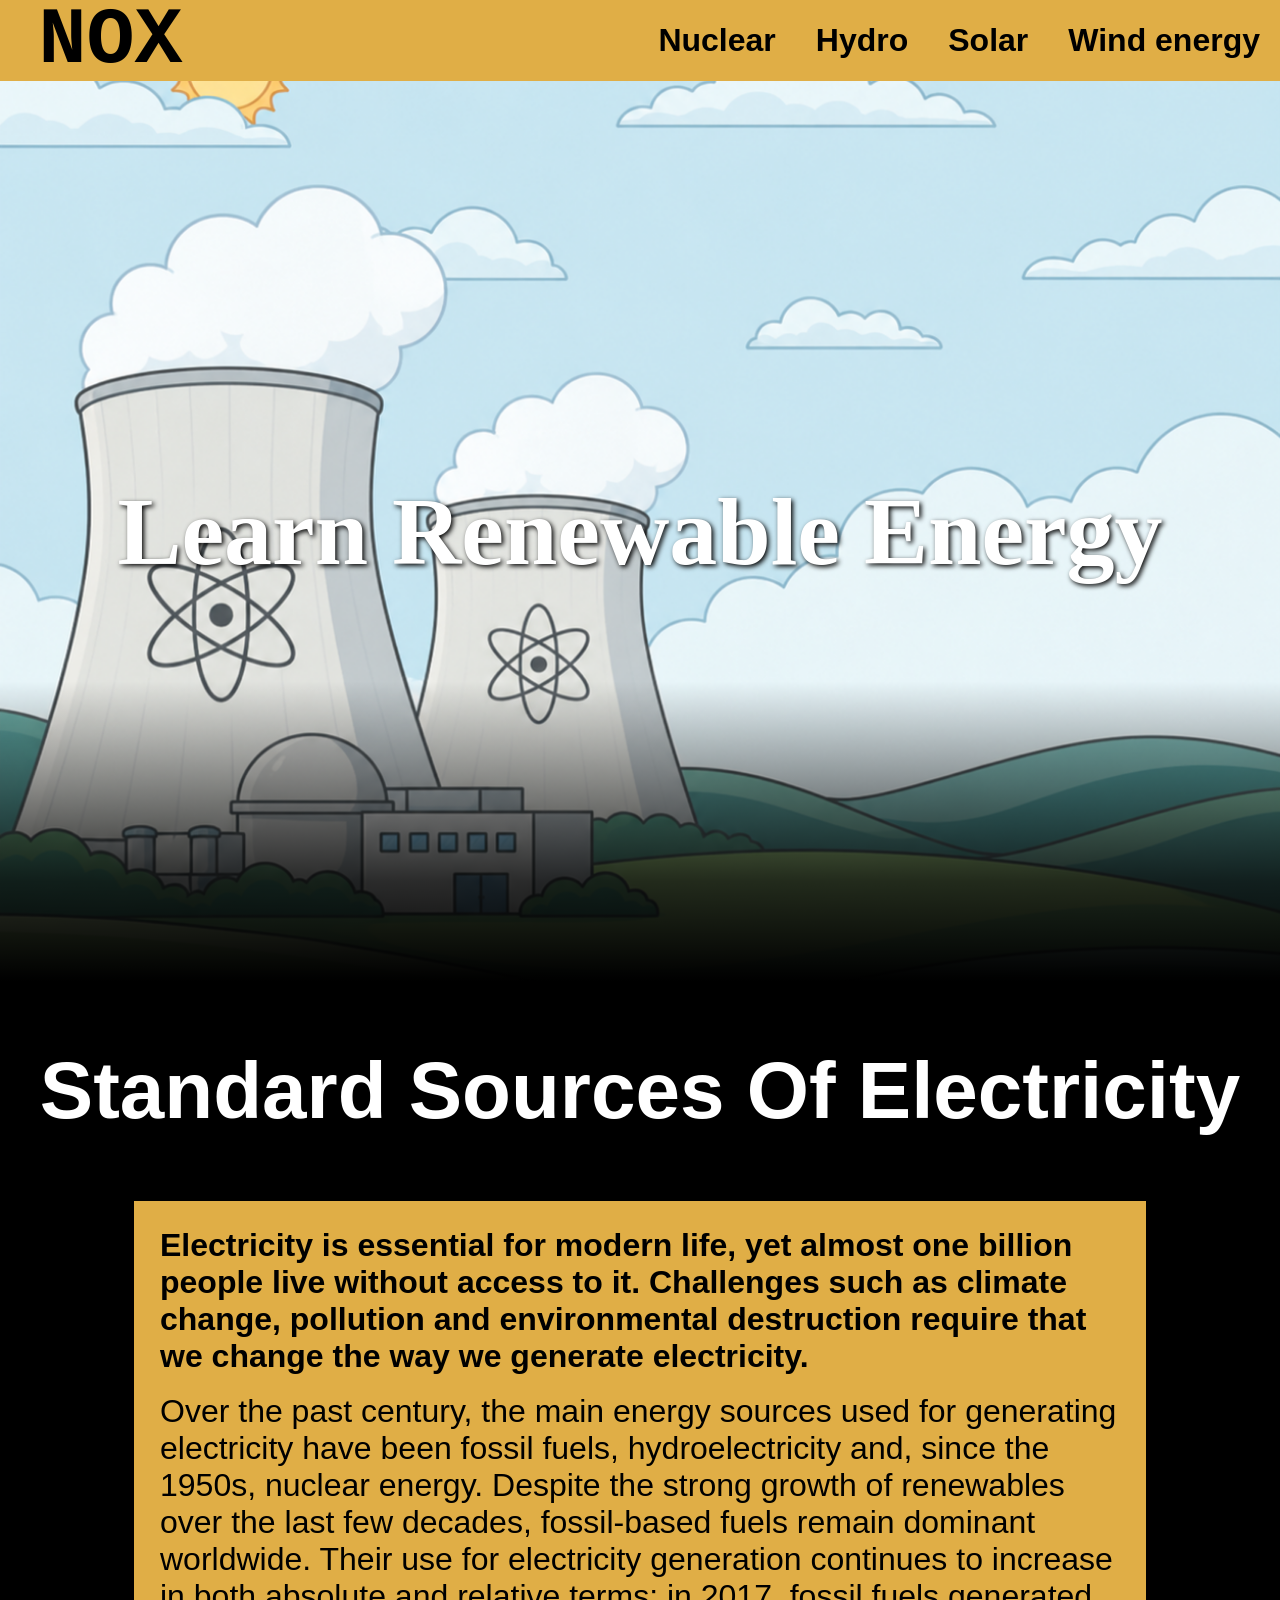
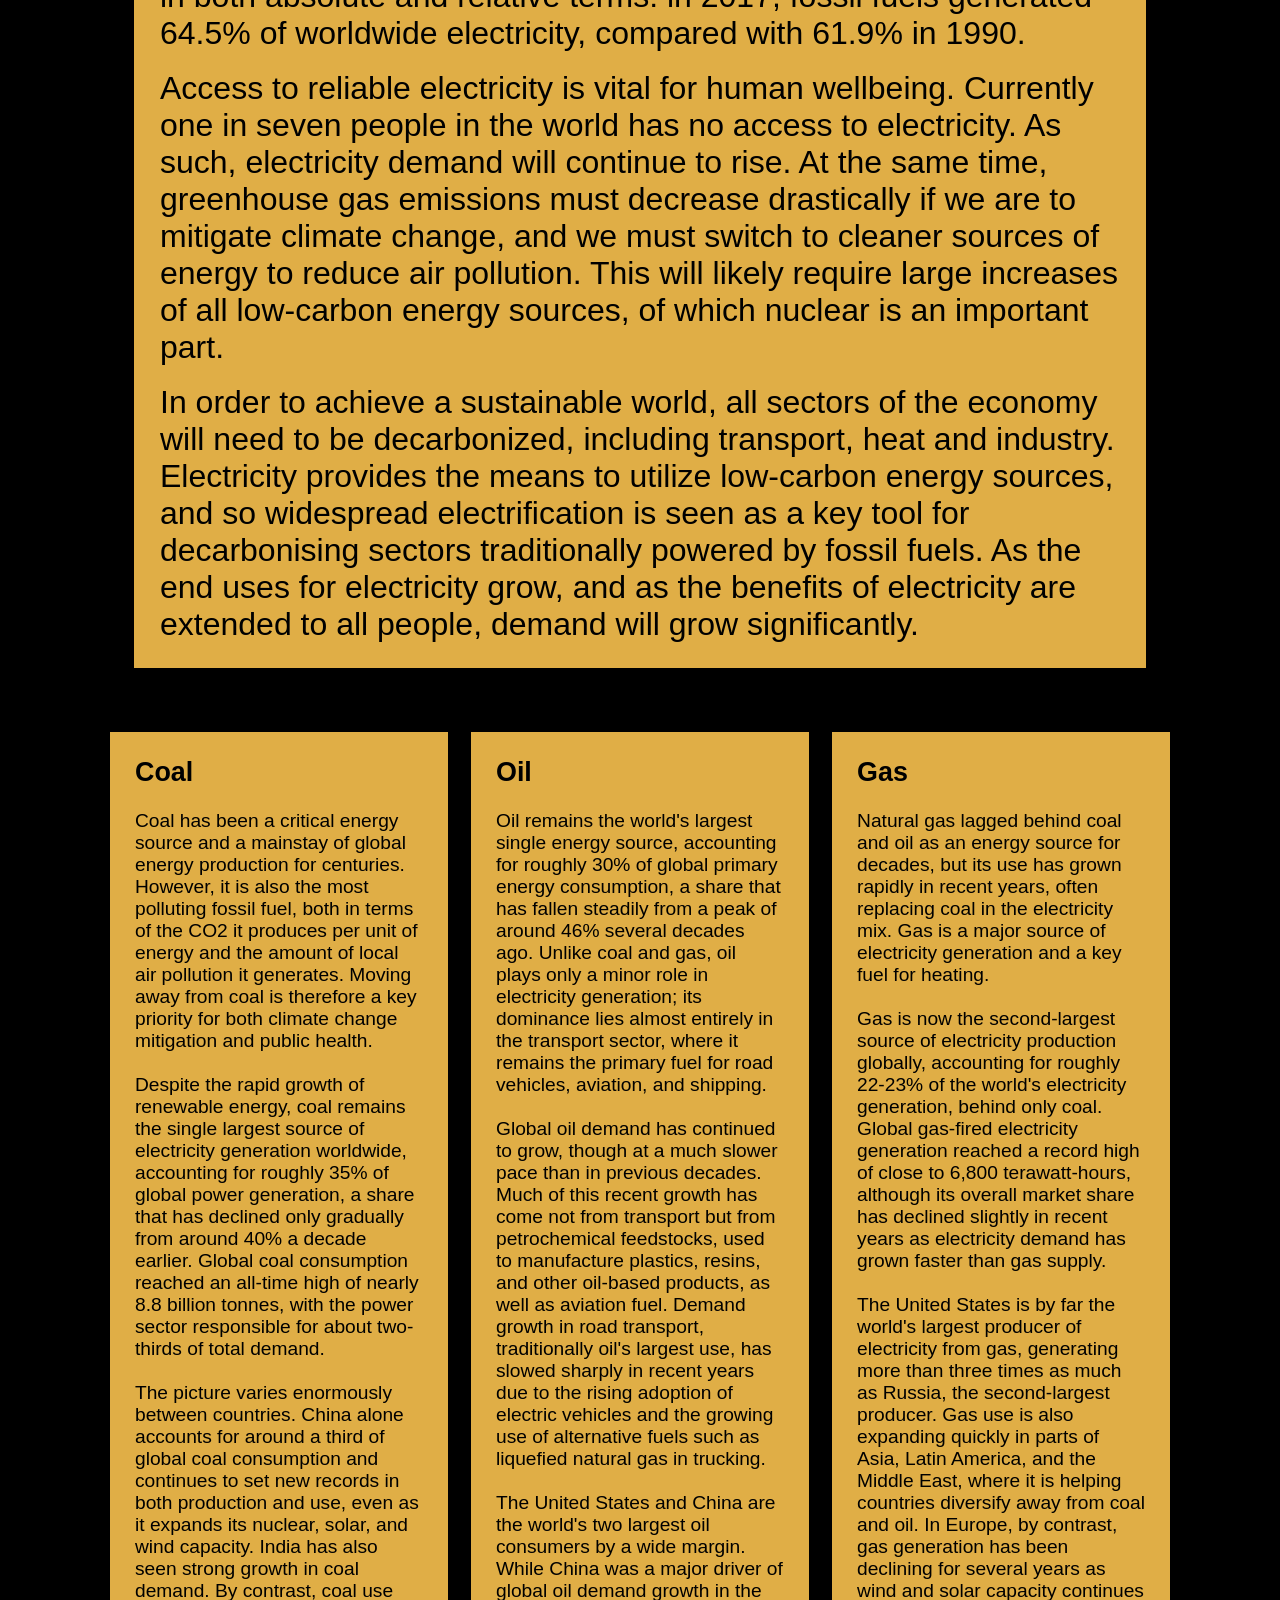
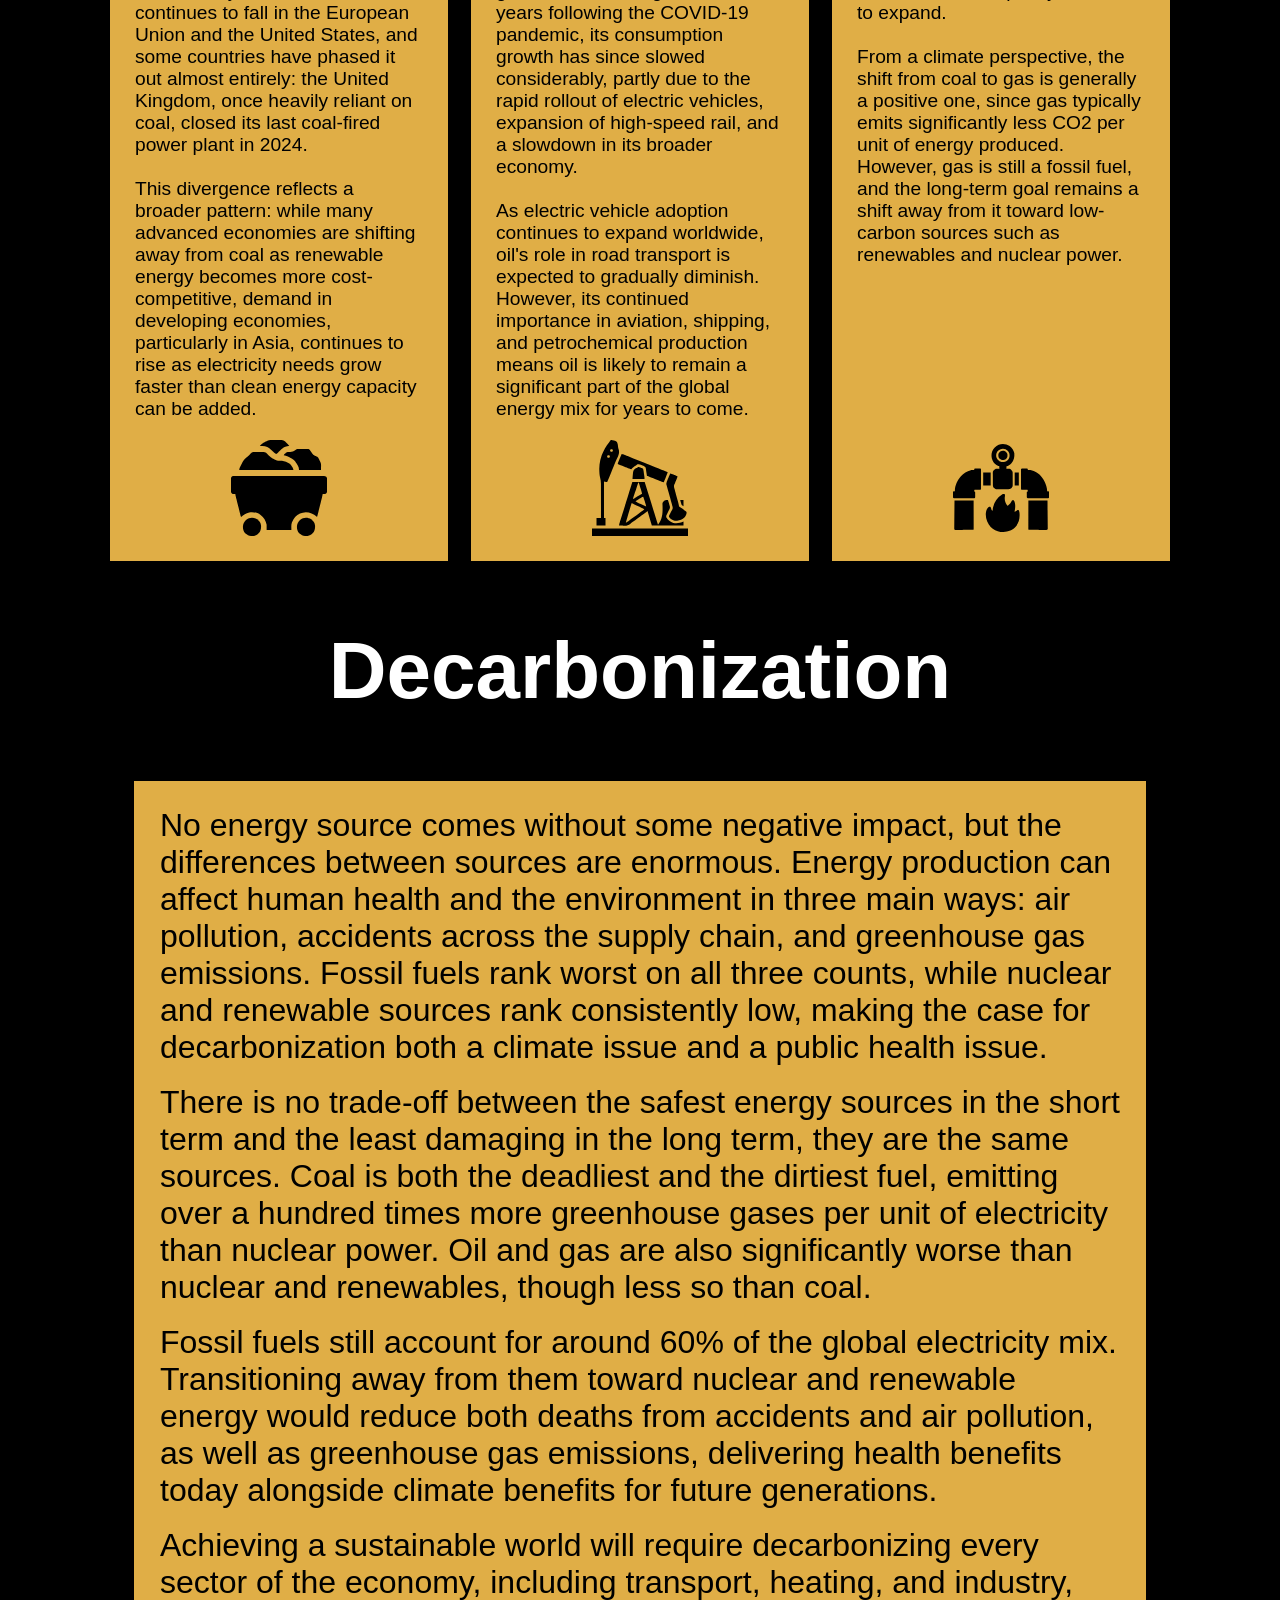
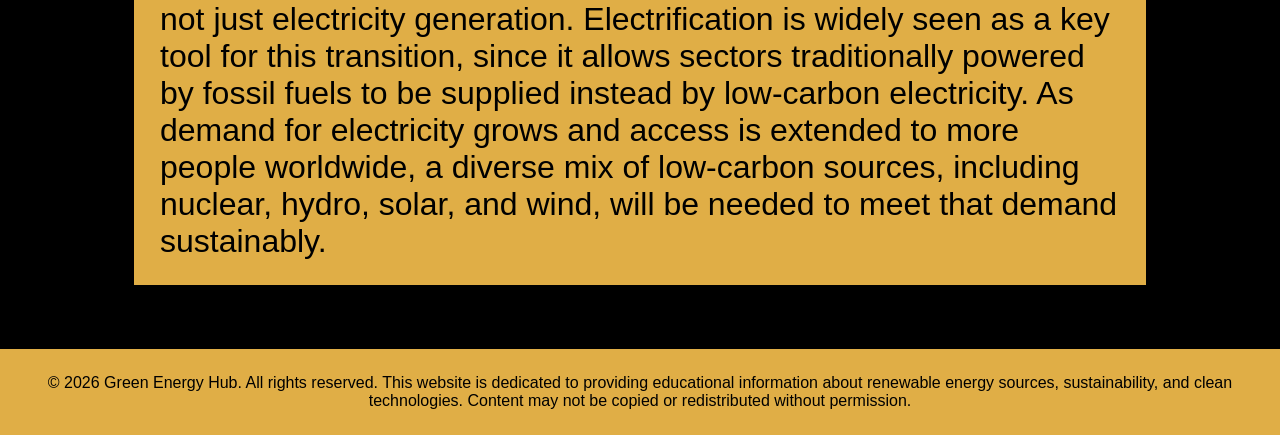
<file: index.html>
<!DOCTYPE html>
<html lang="en">
<head>
    <meta charset="UTF-8">
    <meta name="viewport" content="width=device-width, initial-scale=1.0">
    <link rel="stylesheet" href="Energoprojekat.css">
    <link rel="icon" type="image/svg+xml" href="Icons/leaves.svg">
    <title>Green Energy Hub | Learn Renewable Energy | NOX | </title>
</head>

<body>

    <header>
        <h2>NOX</h2>

        <ul>
            <li><a href="Nuclear.html">Nuclear</a></li>
            <li>Hydro</li>
            <li>Solar</li>
            <li>Wind energy</li>
        </ul>
    </header>

   <section class="hero">
        <h1>Learn Renewable Energy</h1>
    </section>

<div class="naslov2 reveal">
    <h3>Standard Sources Of Electricity</h3>
</div>

    <main>

        <div class="Standard reveal">
            <p class="one">Electricity is essential for modern life, yet almost one billion people live without access to it. Challenges
                such as
                climate change, pollution and environmental destruction require that we change the way we generate
                electricity.</p>
                <br>
            <p>Over the past century, the main energy sources used for generating electricity have been fossil fuels,
                hydroelectricity and,
                since the 1950s, nuclear energy. Despite the strong growth of renewables over the last few decades,
                fossil-based fuels
                remain dominant worldwide. Their use for electricity generation continues to increase in both absolute and
                relative terms:
                in 2017, fossil fuels generated 64.5% of worldwide electricity, compared with 61.9% in 1990. </p>
                <br>
            <p>Access to reliable electricity is vital for human wellbeing. Currently one in seven people in the world has
                no access to
                electricity. As such, electricity demand will continue to rise. At the same time, greenhouse gas emissions
                must decrease
                drastically if we are to mitigate climate change, and we must switch to cleaner sources of energy to reduce
                air pollution.
                This will likely require large increases of all low-carbon energy sources, of which nuclear is an important
                part. </p>
                <br>
            <p>In order to achieve a sustainable world, all sectors of the economy will need to be decarbonized, including
                transport,
                heat and industry. Electricity provides the means to utilize low-carbon energy sources, and so widespread
                electrification is
                seen as a key tool for decarbonising sectors traditionally powered by fossil fuels. As the end uses for
                electricity grow, and
                as the benefits of electricity are extended to all people, demand will grow significantly. </p>
        </div>

        <div class="orSources">
            <div class="coal reveal">  
                <h3>Coal</h3>
                <br>
                <p>Coal has been a critical energy source and a mainstay of global energy production for centuries. However,
                    it is also the most polluting fossil fuel, both in terms of the CO2 it produces per unit of energy and
                    the amount of local air pollution it generates. Moving away from coal is therefore a key priority for
                    both climate change mitigation and public health.</p>
                    <br>
                <p>Despite the rapid growth of renewable energy, coal remains the single largest source of electricity
                    generation worldwide, accounting for roughly 35% of global power generation, a share that has declined
                    only gradually from around 40% a decade earlier. Global coal consumption reached an all-time high of
                    nearly 8.8 billion tonnes, with the power sector responsible for about two-thirds of total demand.</p>
                    <br>
                <p>The picture varies enormously between countries. China alone accounts for around a third of global coal
                    consumption and continues to set new records in both production and use, even as it expands its nuclear,
                    solar, and wind capacity. India has also seen strong growth in coal demand. By contrast, coal use
                    continues to fall in the European Union and the United States, and some countries have phased it out
                    almost entirely: the United Kingdom, once heavily reliant on coal, closed its last coal-fired power
                    plant in 2024.</p>
                    <br>
                <p>This divergence reflects a broader pattern: while many advanced economies are shifting away from coal as
                    renewable energy becomes more cost-competitive, demand in developing economies, particularly in Asia,
                    continues to rise as electricity needs grow faster than clean energy capacity can be added.</p>
                <img class="icon" src="Icons/coal.svg" alt="Coal">        
            </div>

            <div class="oil reveal">
                <h3>Oil</h3>
                <br>
                    <p>Oil remains the world's largest single energy source, accounting for roughly 30% of global primary energy
                    consumption, a share that has fallen steadily from a peak of around 46% several decades ago. Unlike coal
                    and gas, oil plays only a minor role in electricity generation; its dominance lies almost entirely in
                    the transport sector, where it remains the primary fuel for road vehicles, aviation, and shipping.</p>
                    <br>
                <p>Global oil demand has continued to grow, though at a much slower pace than in previous decades. Much of
                    this recent growth has come not from transport but from petrochemical feedstocks, used to manufacture
                    plastics, resins, and other oil-based products, as well as aviation fuel. Demand growth in road
                    transport, traditionally oil's largest use, has slowed sharply in recent years due to the rising
                    adoption of electric vehicles and the growing use of alternative fuels such as liquefied natural gas in
                    trucking.</p>
                    <br>
                <p>The United States and China are the world's two largest oil consumers by a wide margin. While China was a
                    major driver of global oil demand growth in the years following the COVID-19 pandemic, its consumption
                    growth has since slowed considerably, partly due to the rapid rollout of electric vehicles, expansion of
                    high-speed rail, and a slowdown in its broader economy.</p>
                    <br>
                <p>As electric vehicle adoption continues to expand worldwide, oil's role in road transport is expected to
                    gradually diminish. However, its continued importance in aviation, shipping, and petrochemical
                    production means oil is likely to remain a significant part of the global energy mix for years to come.
                </p>
                <img class="icon" src="Icons/oil-rig.svg" alt="Oil">
            </div>

            <div class="gas reveal">
                <h3>Gas</h3>
                <br>
                <p>Natural gas lagged behind coal and oil as an energy source for decades, but its use has grown rapidly in
                    recent years, often replacing coal in the electricity mix. Gas is a major source of electricity
                    generation and a key fuel for heating.</p>
                    <br>
                <p>Gas is now the second-largest source of electricity production globally, accounting for roughly 22-23% of
                    the world's electricity generation, behind only coal. Global gas-fired electricity generation reached a
                    record high of close to 6,800 terawatt-hours, although its overall market share has declined slightly in
                    recent years as electricity demand has grown faster than gas supply.</p>
                    <br>
                <p>The United States is by far the world's largest producer of electricity from gas, generating more than
                    three times as much as Russia, the second-largest producer. Gas use is also expanding quickly in parts
                    of Asia, Latin America, and the Middle East, where it is helping countries diversify away from coal and
                    oil. In Europe, by contrast, gas generation has been declining for several years as wind and solar
                    capacity continues to expand.</p>
                    <br>
                <p>From a climate perspective, the shift from coal to gas is generally a positive one, since gas typically
                    emits significantly less CO2 per unit of energy produced. However, gas is still a fossil fuel, and the
                    long-term goal remains a shift away from it toward low-carbon sources such as renewables and nuclear
                    power.</p>
                    <img class="icon" src="Icons/gas-pipeline.svg" alt="Gas">
            </div>
        </div>
    </main>

    <div class="naslov2 reveal">
        <h3>Decarbonization</h3>
    </div>

    <div class="decarbonization reveal">
        <P>No energy source comes without some negative impact, but the differences between sources are enormous. Energy production can affect human health and the environment in three main ways: air pollution, accidents across the supply chain, and greenhouse gas emissions. Fossil fuels rank worst on all three counts, while nuclear and renewable sources rank consistently low, making the case for decarbonization both a climate issue and a public health issue.</P>
        <br>
        <P>There is no trade-off between the safest energy sources in the short term and the least damaging in the long term, they are the same sources. Coal is both the deadliest and the dirtiest fuel, emitting over a hundred times more greenhouse gases per unit of electricity than nuclear power. Oil and gas are also significantly worse than nuclear and renewables, though less so than coal.</P>
        <br>
        <P>Fossil fuels still account for around 60% of the global electricity mix. Transitioning away from them toward nuclear and renewable energy would reduce both deaths from accidents and air pollution, as well as greenhouse gas emissions, delivering health benefits today alongside climate benefits for future generations.</P>
        <br>
        <P>Achieving a sustainable world will require decarbonizing every sector of the economy, including transport, heating, and industry, not just electricity generation. Electrification is widely seen as a key tool for this transition, since it allows sectors traditionally powered by fossil fuels to be supplied instead by low-carbon electricity. As demand for electricity grows and access is extended to more people worldwide, a diverse mix of low-carbon sources, including nuclear, hydro, solar, and wind, will be needed to meet that demand sustainably.</P>
    </div>


    <footer>
        <p>
            © 2026 Green Energy Hub. All rights reserved.
            This website is dedicated to providing educational information about renewable energy sources,
            sustainability, and clean technologies. Content may not be copied or redistributed without permission.
        </p>
    </footer>
    <script src="Energoprojekat.js"></script>
</body>

</html>
</file>
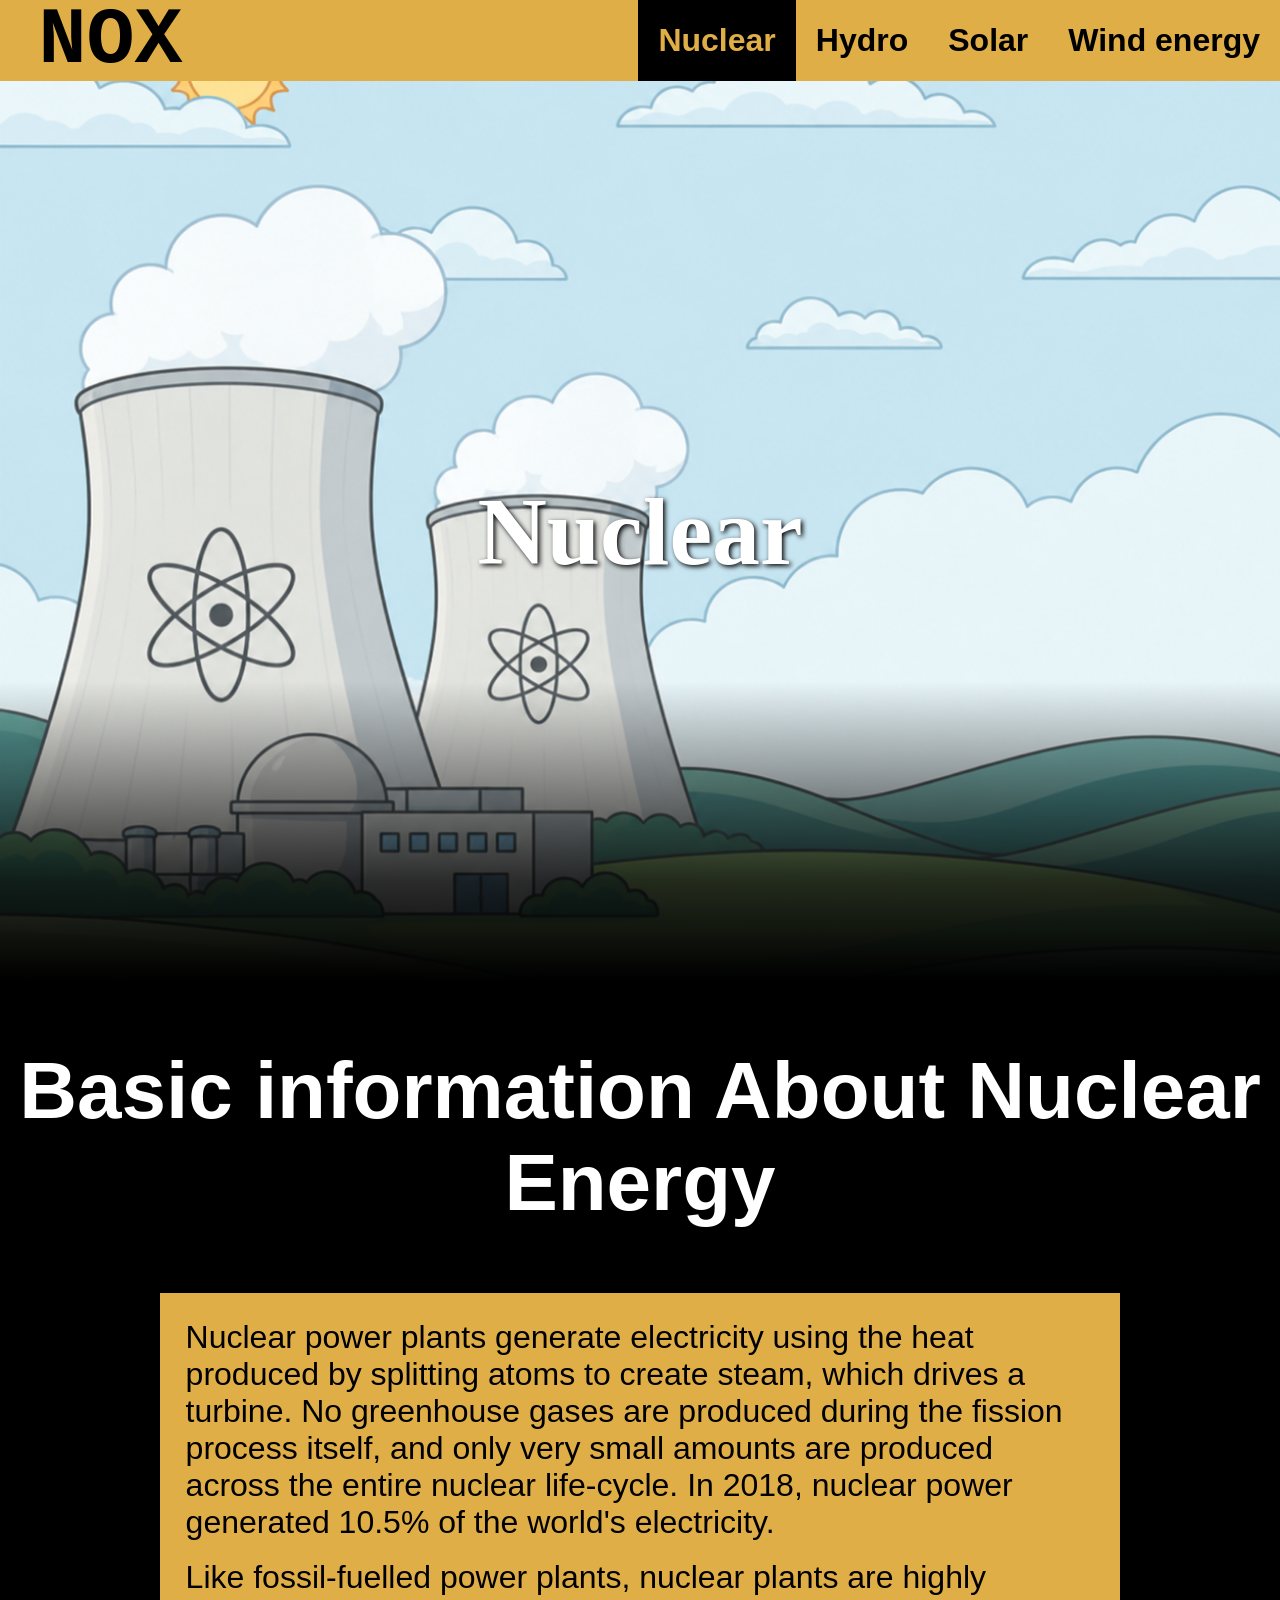
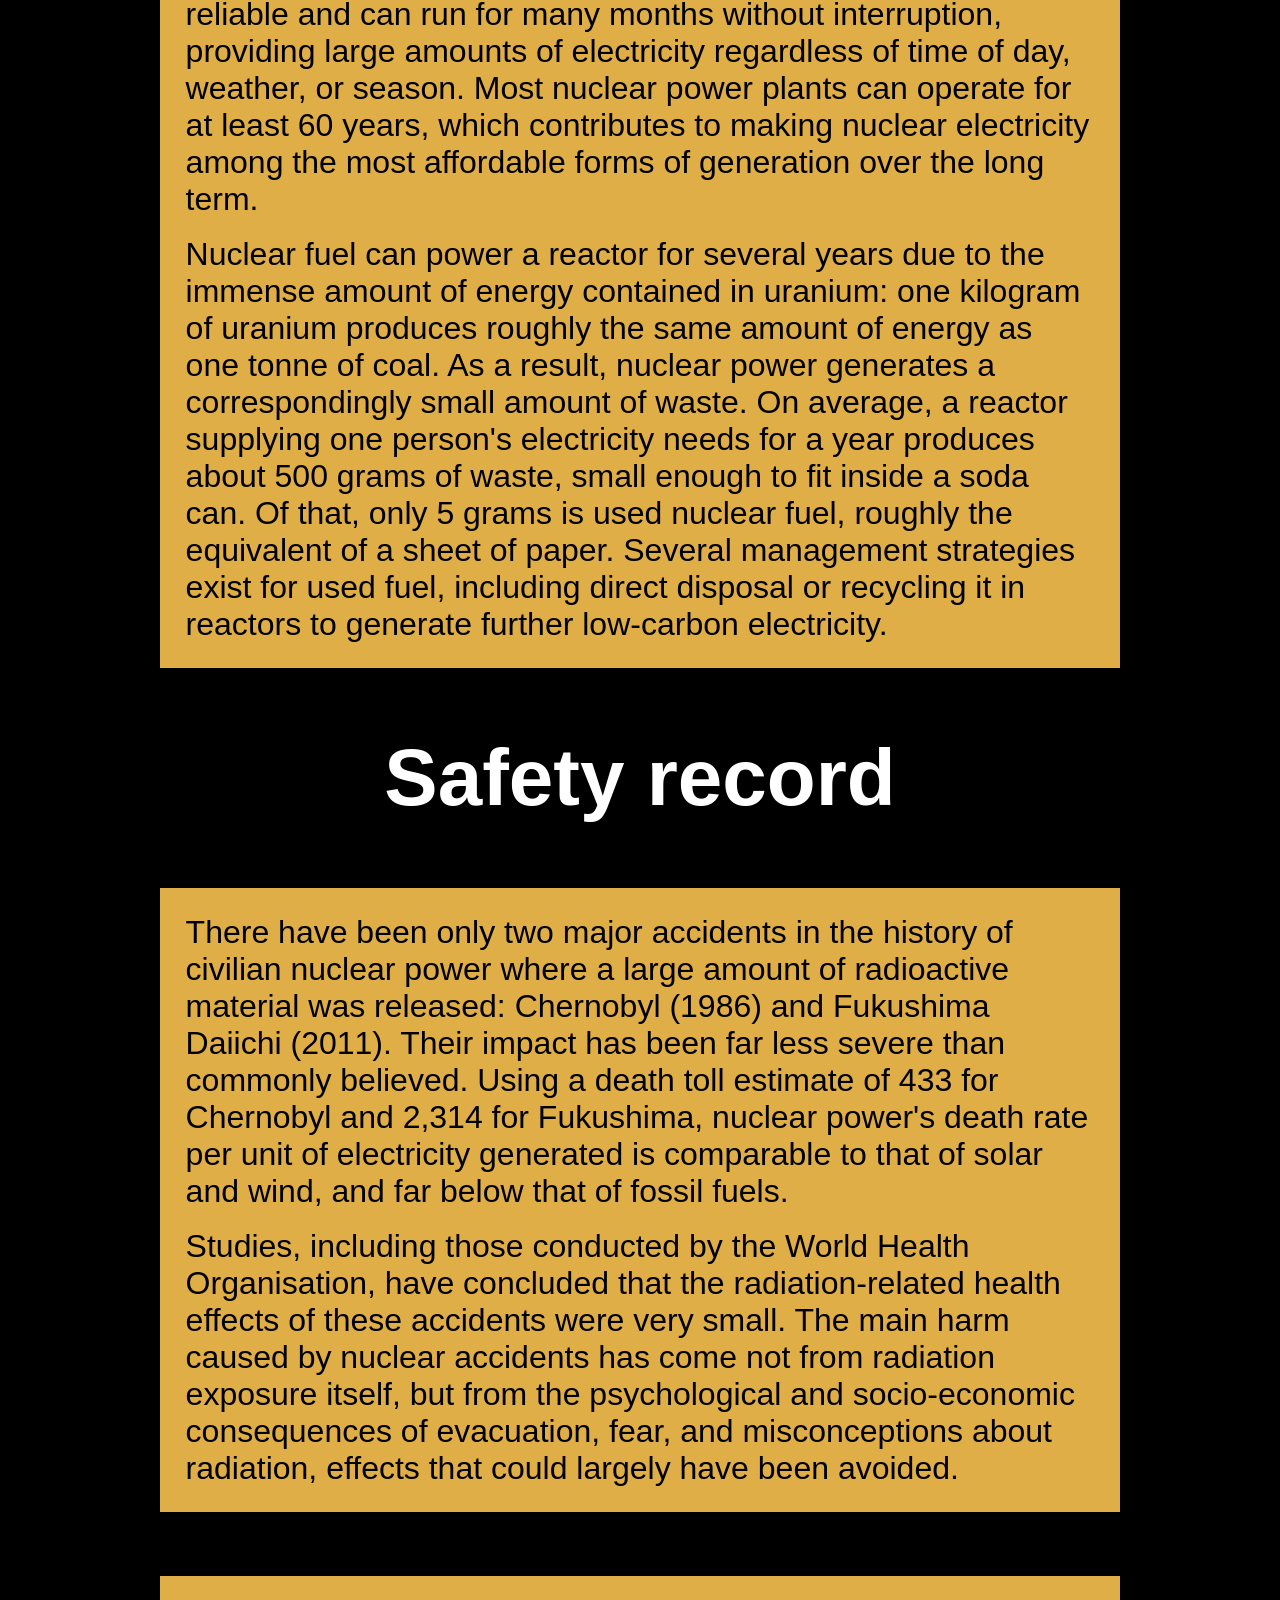
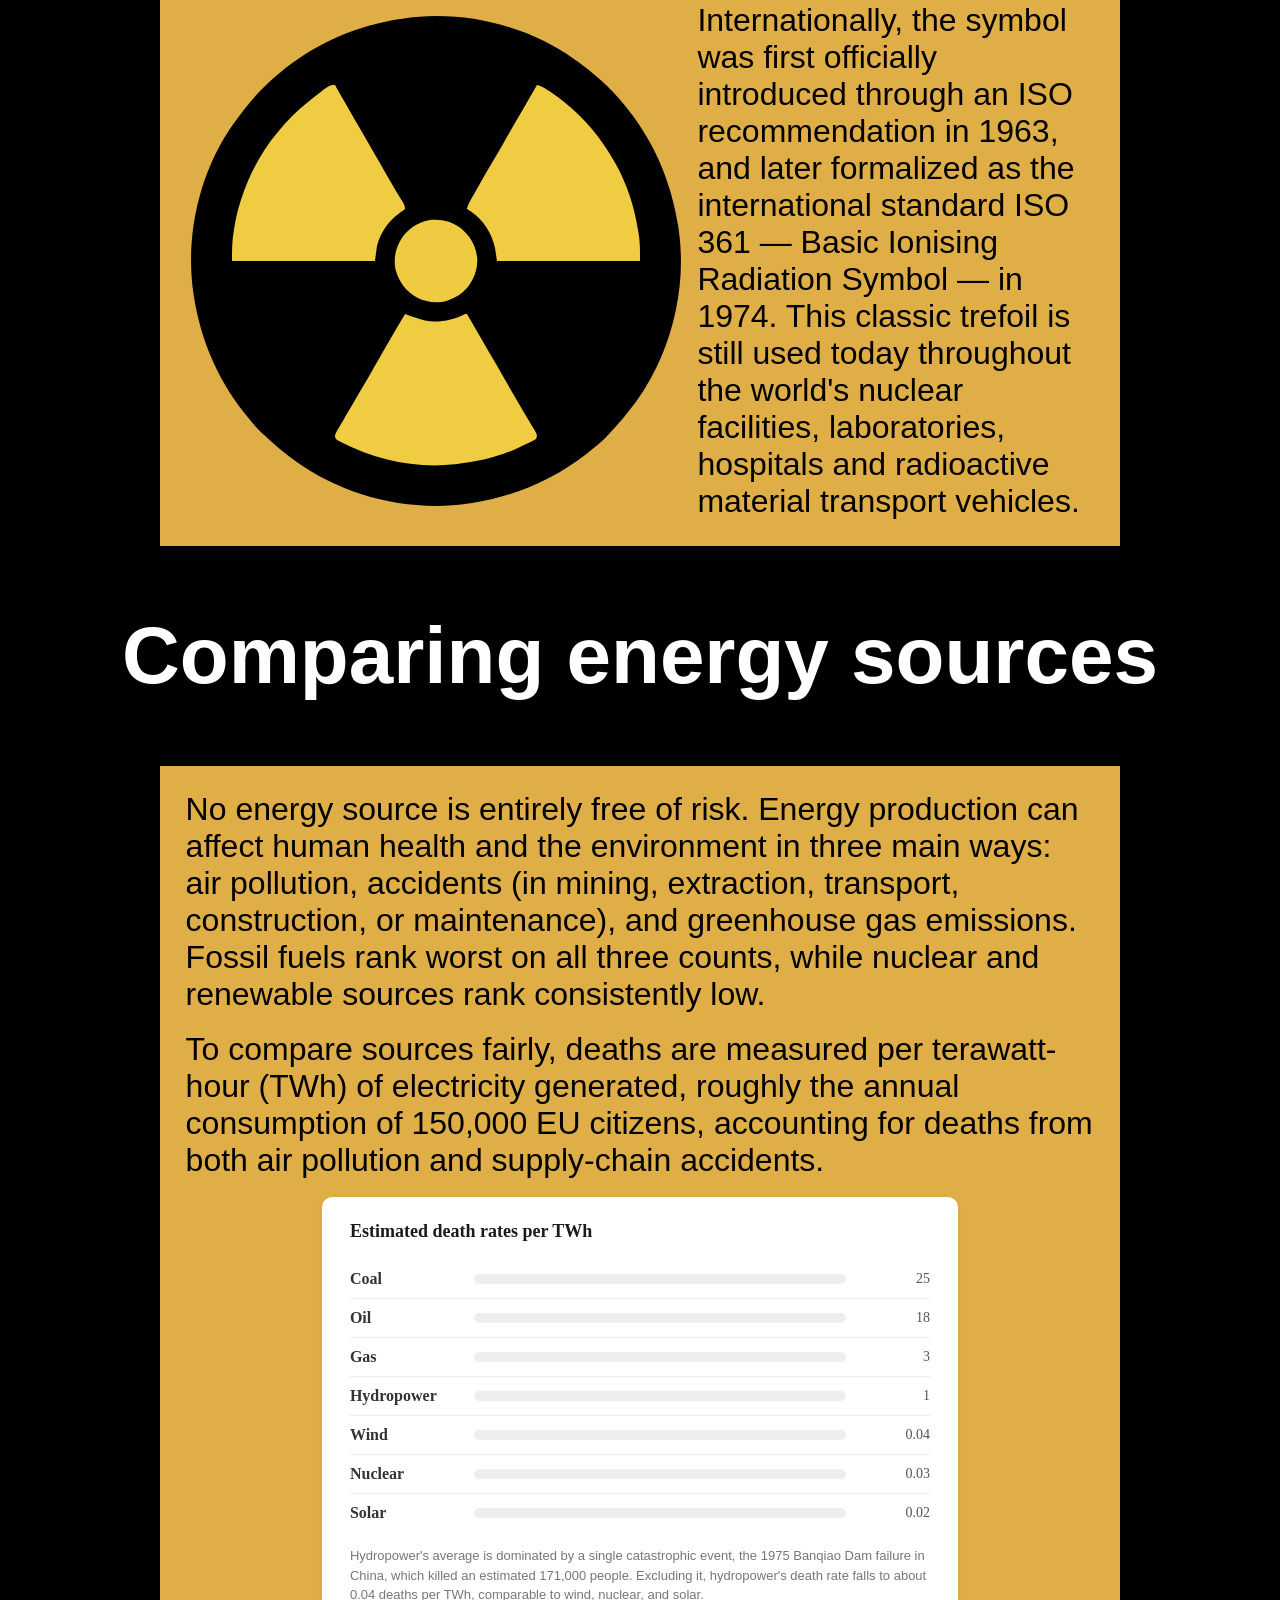
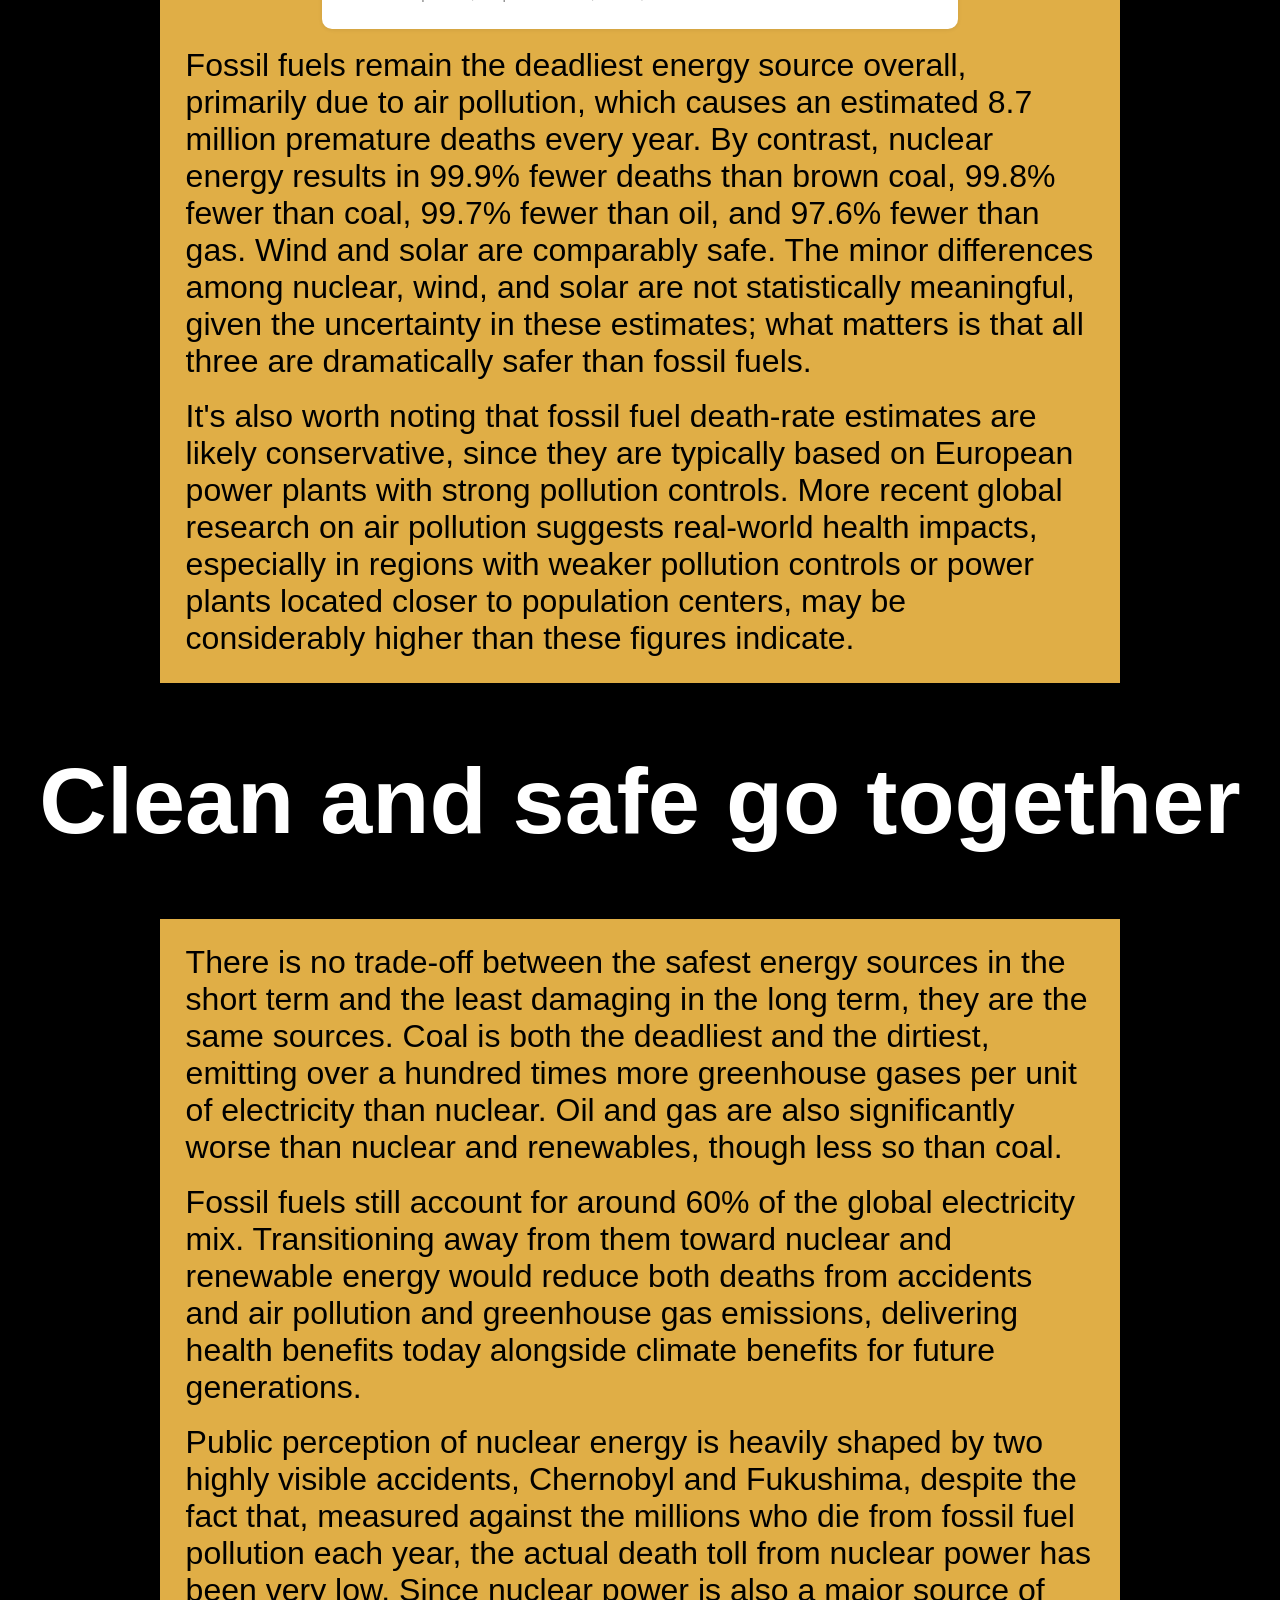
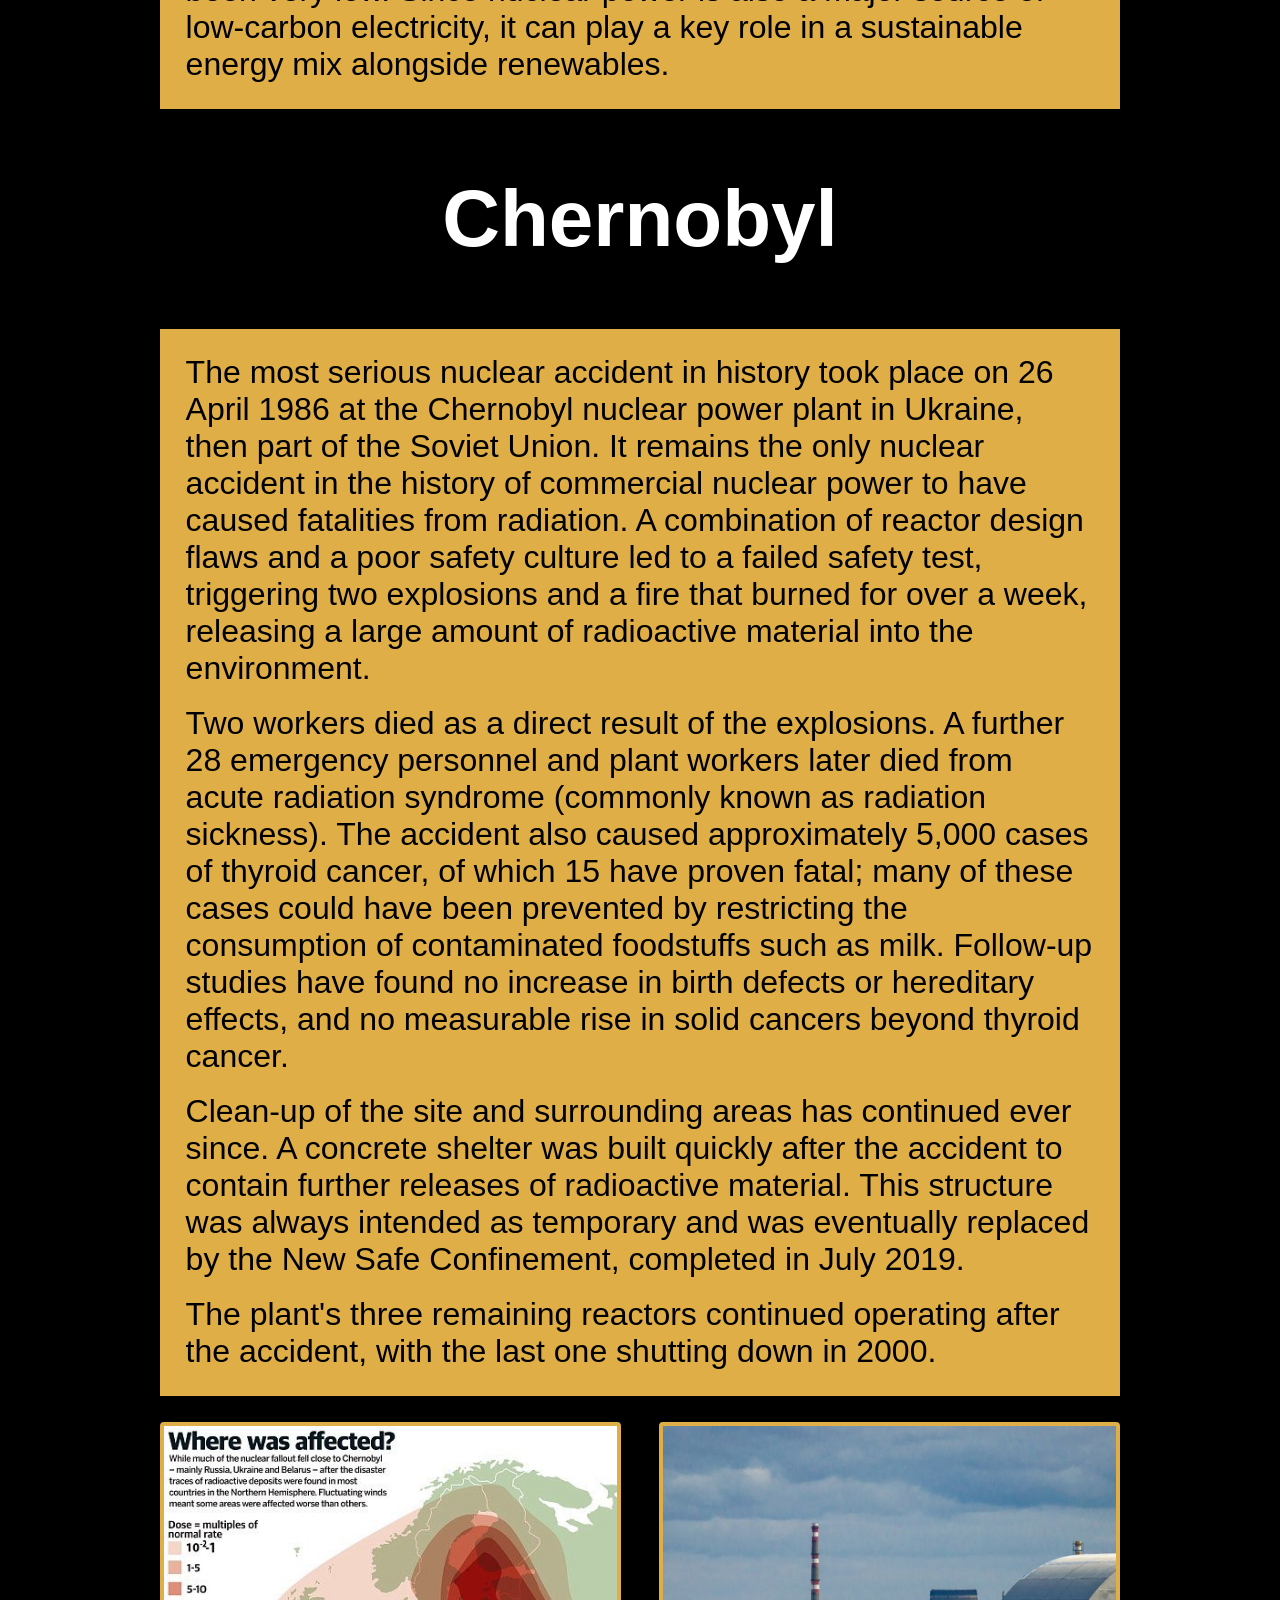
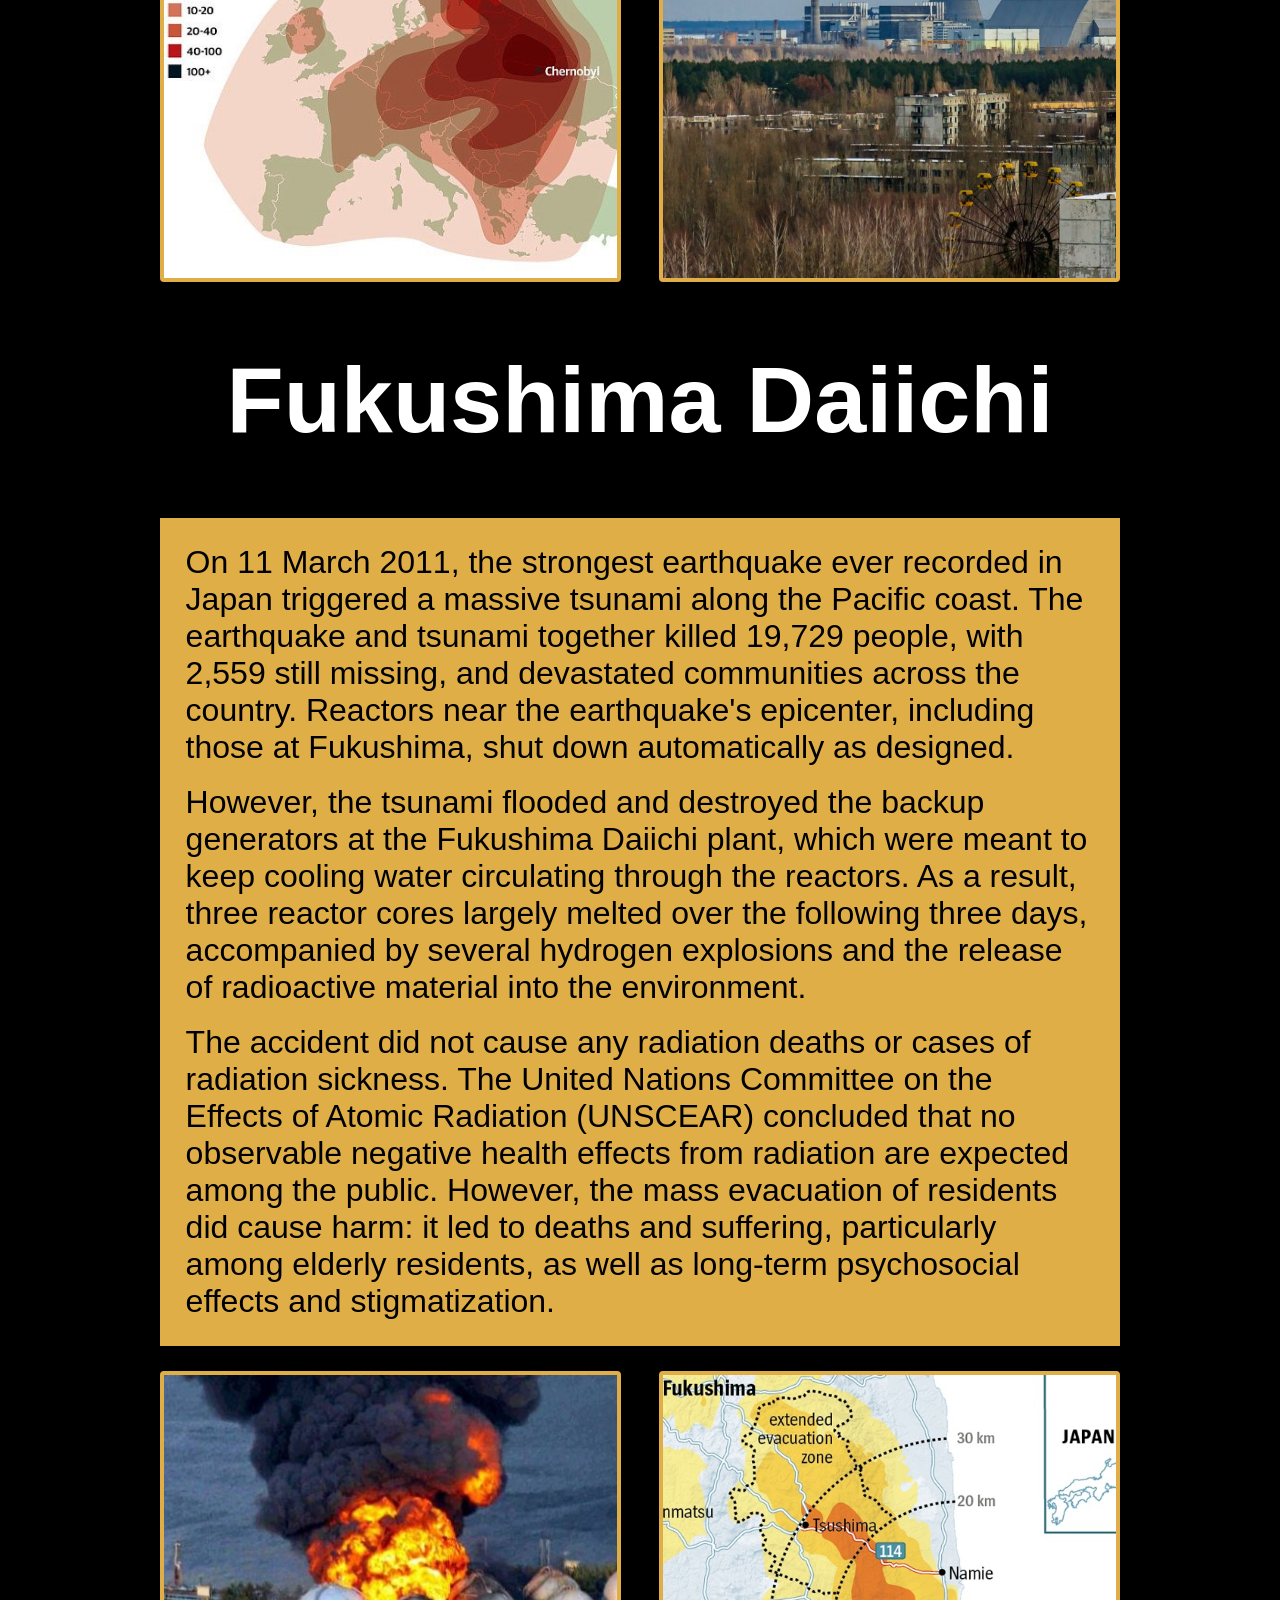
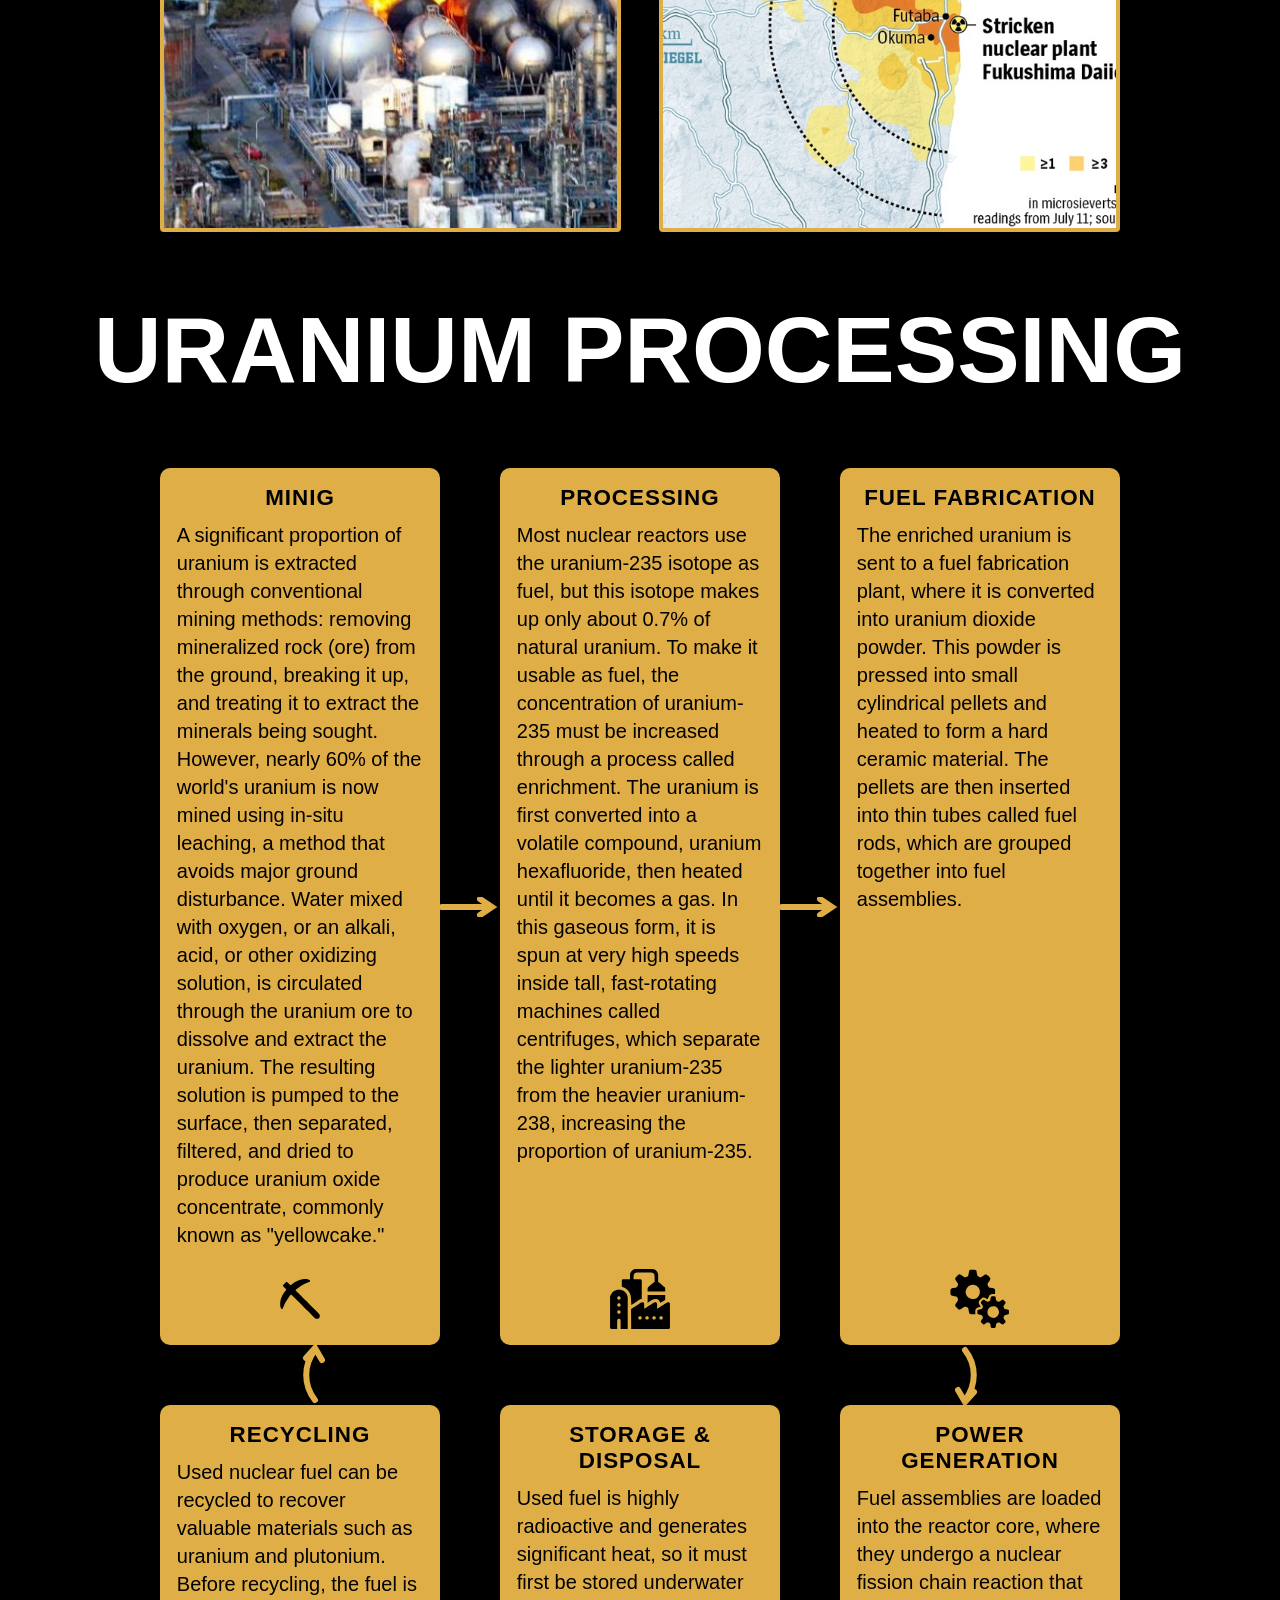
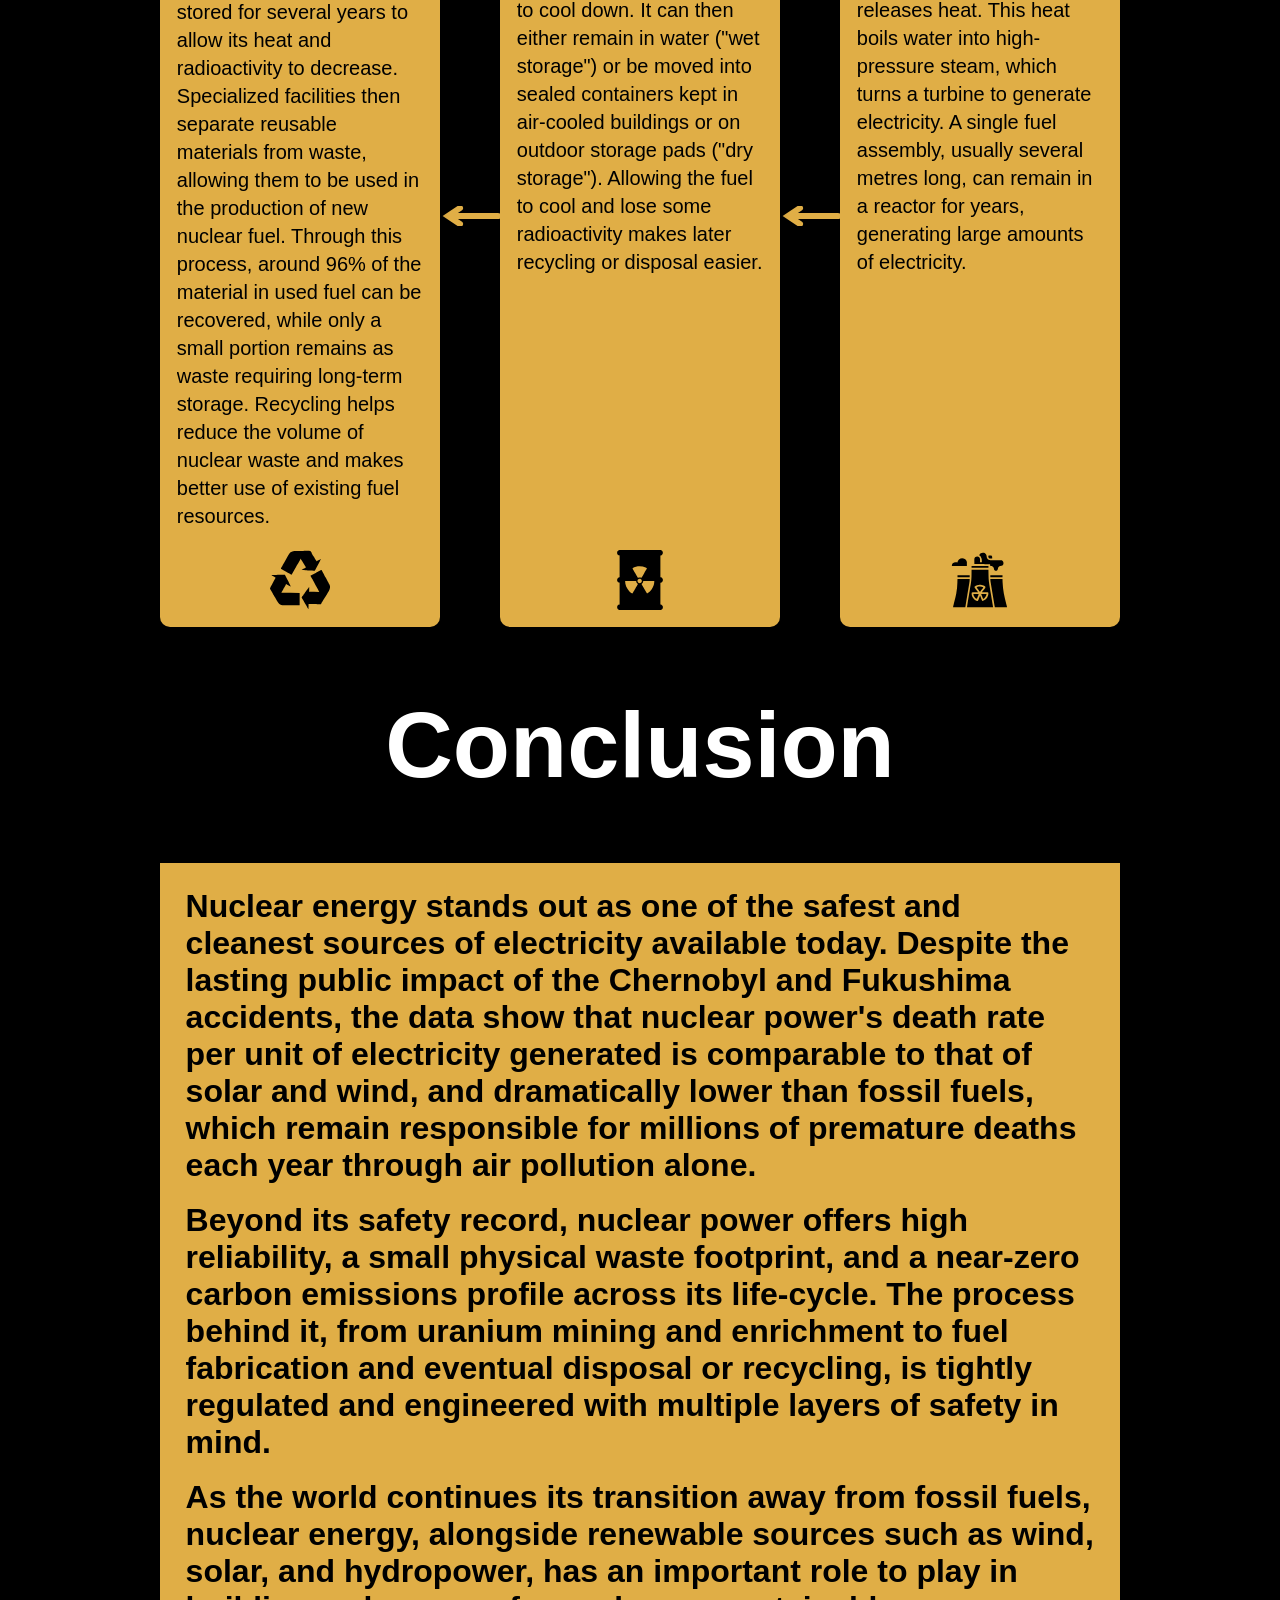
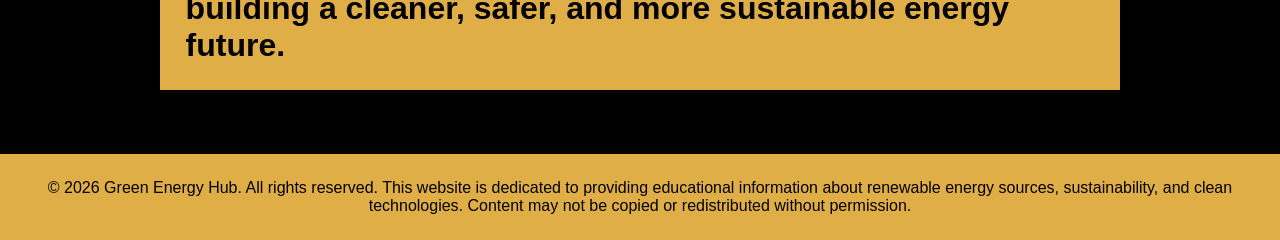
<file: Nuclear.html>
<!DOCTYPE html>
<html lang="en">

<head>
    <meta charset="UTF-8">
    <meta name="viewport" content="width=device-width, initial-scale=1.0">
    <link rel="stylesheet" href="Nuclear.css">
    <link rel="icon" type="image/svg+xml" href="Icons/leaves.svg">
    <title>Nuclear Energy | Learn Renewable Energy | NOX |</title>
</head>

<body>

    <header>
        <h2><a href="index.html">NOX</a></h2>

        <ul>
            <li class="active">Nuclear</li>
            <li>Hydro</li>
            <li>Solar</li>
            <li>Wind energy</li>
        </ul>
    </header>

    <section class="hero">
        <h1>Nuclear</h1>
    </section>


    <div class="naslov2 reveal">
        <h3>Basic information About Nuclear Energy</h3>
    </div>

    <main>

        <div class="Standard reveal">

            <p>Nuclear power plants generate electricity using the heat produced by splitting atoms to create steam,
                which
                drives a turbine. No greenhouse gases are produced during the fission process itself, and only very
                small
                amounts are produced across the entire nuclear life-cycle. In 2018, nuclear power generated 10.5% of the
                world's electricity.</p>
            <br>
            <p>Like fossil-fuelled power plants, nuclear plants are highly reliable and can run for many months without
                interruption, providing large amounts of electricity regardless of time of day, weather, or season.
                Most nuclear power plants can operate for at least 60 years, which contributes to making nuclear
                electricity among
                the most affordable forms of generation over the long term.</p>
            <br>
            <p>Nuclear fuel can power a reactor for several years due to the immense amount of energy contained in
                uranium:
                one kilogram of uranium produces roughly the same amount of energy as one tonne of coal. As a result,
                nuclear power generates a correspondingly small amount of waste. On average, a reactor supplying one
                person's
                electricity needs for a year produces about 500 grams of waste, small enough to fit inside a soda can.
                Of that, only 5 grams is used nuclear fuel, roughly the equivalent of a sheet of paper. Several
                management
                strategies exist for used fuel, including direct disposal or recycling it in reactors to generate
                further
                low-carbon electricity.</p>

        </div>

        <div class="naslov2 reveal">
            <h3>Safety record</h3>
        </div>

        <div class="safetyRecord reveal">
            <p>There have been only two major accidents in the history of civilian nuclear power where a large amount of
                radioactive material was released: Chernobyl (1986) and Fukushima Daiichi (2011). Their impact has been
                far less severe than commonly believed. Using a death toll estimate of 433 for Chernobyl and 2,314 for
                Fukushima,
                nuclear power's death rate per unit of electricity generated is comparable to that of solar and wind,
                and far below that of fossil fuels.</p>
            <br>
            <p>Studies, including those conducted by the World Health Organisation, have concluded that the
                radiation-related
                health effects of these accidents were very small. The main harm caused by nuclear accidents has come
                not from radiation exposure itself, but from the psychological and socio-economic consequences of
                evacuation,
                fear, and misconceptions about radiation, effects that could largely have been avoided.</p>

        </div>

        <div class="symbol reveal">
            <img src="Icons/Nuclear_symbol.svg.svg" alt="Symbol" class="icon">
            <p>Internationally, the symbol was first officially introduced through an ISO recommendation in 1963, 
                and later formalized as the international standard ISO 361 — Basic Ionising Radiation Symbol — in 1974. 
                This classic trefoil is still used today throughout the world's nuclear facilities, 
                laboratories, hospitals and radioactive material transport vehicles.</p>
        </div>

        <div class="naslov3 reveal">
            <h3>Comparing energy sources</h3>
        </div>

        <div class="comparationOfEnergy reveal">
            <p>No energy source is entirely free of risk. Energy production can affect human health and the environment
                in three main ways: air pollution, accidents (in mining, extraction, transport, construction, or
                maintenance),
                and greenhouse gas emissions. Fossil fuels rank worst on all three counts, while nuclear and renewable
                sources rank consistently low.</p>
            <br>
            <p>To compare sources fairly, deaths are measured per terawatt-hour (TWh) of electricity generated, roughly
                the annual consumption of 150,000 EU citizens, accounting for deaths from both air pollution and
                supply-chain
                accidents.</p>

            <div class="death-rates">
                <h3>Estimated death rates per TWh</h3>
                <ul>
                    <li>
                        <span class="label">Coal</span>
                        <span class="bar-wrap"><span class="bar" style="width: 100%;"></span></span>
                        <span class="value">25</span>
                    </li>
                    <li>
                        <span class="label">Oil</span>
                        <span class="bar-wrap"><span class="bar" style="width: 72%;"></span></span>
                        <span class="value">18</span>
                    </li>
                    <li>
                        <span class="label">Gas</span>
                        <span class="bar-wrap"><span class="bar" style="width: 12%;"></span></span>
                        <span class="value">3</span>
                    </li>
                    <li>
                        <span class="label">Hydropower</span>
                        <span class="bar-wrap"><span class="bar" style="width: 4%;"></span></span>
                        <span class="value">1</span>
                    </li>
                    <li>
                        <span class="label">Wind</span>
                        <span class="bar-wrap"><span class="bar" style="width: 1%;"></span></span>
                        <span class="value">0.04</span>
                    </li>
                    <li>
                        <span class="label">Nuclear</span>
                        <span class="bar-wrap"><span class="bar" style="width: 1%;"></span></span>
                        <span class="value">0.03</span>
                    </li>
                    <li>
                        <span class="label">Solar</span>
                        <span class="bar-wrap"><span class="bar" style="width: 1%;"></span></span>
                        <span class="value">0.02</span>
                    </li>
                </ul>
                <p class="note">
                    Hydropower's average is dominated by a single catastrophic event, the 1975 Banqiao Dam failure
                    in China, which killed an estimated 171,000 people. Excluding it, hydropower's death rate falls
                    to about 0.04 deaths per TWh, comparable to wind, nuclear, and solar.
                </p>
            </div>

            <p>Fossil fuels remain the deadliest energy source overall, primarily due to air pollution, which causes an
                estimated 8.7 million premature deaths every year. By contrast, nuclear energy results in 99.9% fewer
                deaths
                than brown coal, 99.8% fewer than coal, 99.7% fewer than oil, and 97.6% fewer than gas. Wind and solar
                are comparably safe. The minor differences among nuclear, wind, and solar are not statistically
                meaningful,
                given the uncertainty in these estimates; what matters is that all three are dramatically safer than
                fossil fuels.</p>
            <br>
            <p>It's also worth noting that fossil fuel death-rate estimates are likely conservative, since they are
                typically
                based on European power plants with strong pollution controls. More recent global research on air
                pollution
                suggests real-world health impacts, especially in regions with weaker pollution controls or power plants
                located closer to population centers, may be considerably higher than these figures indicate.</p>

        </div>

        <div class="naslov4 reveal">
            <h3>Clean and safe go together</h3>
        </div>

        <div class="cleanAndSafe reveal">

            <p>There is no trade-off between the safest energy sources in the short term and the least damaging in the
                long term, they are the same sources. Coal is both the deadliest and the dirtiest, emitting over a
                hundred
                times more greenhouse gases per unit of electricity than nuclear. Oil and gas are also significantly
                worse
                than nuclear and renewables, though less so than coal.</p>
            <br>
            <p>Fossil fuels still account for around 60% of the global electricity mix. Transitioning away from them
                toward
                nuclear and renewable energy would reduce both deaths from accidents and air pollution and greenhouse
                gas
                emissions, delivering health benefits today alongside climate benefits for future generations.</p>
            <br>
            <p>Public perception of nuclear energy is heavily shaped by two highly visible accidents, Chernobyl and
                Fukushima,
                despite the fact that, measured against the millions who die from fossil fuel pollution each year,
                the actual death toll from nuclear power has been very low. Since nuclear power is also a major source
                of low-carbon electricity,
                it can play a key role in a sustainable energy mix alongside renewables.</p>
        </div>

        

        <div class="naslov5 reveal">
            <h3>Chernobyl</h3>
        </div>

        <div class="cernobil reveal">
            <p>The most serious nuclear accident in history took place on 26 April 1986 at the Chernobyl nuclear power
                plant
                in Ukraine, then part of the Soviet Union. It remains the only nuclear accident in the history of
                commercial nuclear power to have caused fatalities from radiation. A combination of reactor design flaws
                and
                a poor safety culture led to a failed safety test, triggering two explosions and a fire that burned for
                over a
                week, releasing a large amount of radioactive material into the environment.</p>
            <br>
            <p>Two workers died as a direct result of the explosions. A further 28 emergency personnel and plant workers
                later died from acute radiation syndrome (commonly known as radiation sickness). The accident also
                caused
                approximately 5,000 cases of thyroid cancer, of which 15 have proven fatal; many of these cases could
                have been
                prevented by restricting the consumption of contaminated foodstuffs such as milk. Follow-up studies have
                found no increase in birth defects or hereditary effects, and no measurable rise in solid
                cancers beyond thyroid cancer.</p>
            <br>
            <p>Clean-up of the site and surrounding areas has continued ever since. A concrete shelter was built quickly
                after the accident to contain further releases of radioactive material. This structure was always
                intended
                as temporary and was eventually replaced by the New Safe Confinement, completed in July 2019.</p>
            <br>
            <p>The plant's three remaining reactors continued operating after the accident, with the last one shutting
                down
                in 2000.</p>
        </div>

        <div class="slikeCernobil reveal">

            <div class="slika1">
                <img src="Slike/Chernobly.jpg" alt="chernoblyPollution">
            </div>

            <div class="slika2">
                <img src="Slike/ChernoblyImg.jpg" alt="chernoblyImg">
            </div>

        </div>

        <div class="naslov6 reveal">
            <h3>Fukushima Daiichi</h3>
        </div>

        <div class="fukoshima reveal">
            <p>On 11 March 2011, the strongest earthquake ever recorded in Japan triggered a massive tsunami along the
                Pacific coast. The earthquake and tsunami together killed 19,729 people, with 2,559 still missing, and
                devastated
                communities across the country. Reactors near the earthquake's epicenter, including those at Fukushima,
                shut down automatically as designed.</p>
            <br>
            <p>However, the tsunami flooded and destroyed the backup generators at the Fukushima Daiichi plant, which
                were
                meant to keep cooling water circulating through the reactors. As a result, three reactor cores largely
                melted
                over the following three days, accompanied by several hydrogen explosions and the release of radioactive
                material into the environment.</p>
            <br>
            <p>The accident did not cause any radiation deaths or cases of radiation sickness. The United Nations
                Committee
                on the Effects of Atomic Radiation (UNSCEAR) concluded that no observable negative health effects from
                radiation are expected among the public. However, the mass evacuation of residents did cause harm: it
                led to
                deaths and suffering, particularly among elderly residents, as well as long-term psychosocial effects
                and stigmatization.</p>
        </div>

        <div class="slikeFukosima reveal">
            <div class="slike3">
                <img src="Slike/FukoshimaImg.jpg" alt="FukoshimaImg">
            </div>

            <div class="slike4">
                <img src="Slike/fukoshimaPollution.jpg" alt="fukoshimaPollution">
            </div>
        </div>


        <div class="naslov7 reveal">
            <h3>URANIUM PROCESSING</h3>
        </div>

        <div class="uranimOperation reveal">

            <div class="cardItem mining delay1">
                <h4>MINIG</h4>
                <p>A significant proportion of uranium is extracted through conventional mining methods:
                    removing mineralized rock (ore) from the ground, breaking it up, and treating it to extract the
                    minerals being sought.
                    However, nearly 60% of the world's uranium is now mined using in-situ leaching, a method that avoids
                    major
                    ground disturbance. Water mixed with oxygen, or an alkali, acid, or other oxidizing solution, is
                    circulated
                    through the uranium ore to dissolve and extract the uranium. The resulting solution is pumped to the
                    surface,
                    then separated, filtered, and dried to produce uranium oxide concentrate, commonly known as
                    "yellowcake."
                </p>

                <img src="Icons/axe.svg" alt="Pick" class="icon">
            </div>

            <div class="connector conn-h-1">
                <svg viewBox="0 0 60 20" width="60" height="20">
                    <line x1="2" y1="10" x2="50" y2="10" />
                    <polyline points="40,2 52,10 40,18" />
                </svg>
            </div>

            <div class="cardItem processing delay2">
                <h4>PROCESSING</h4>
                <p>Most nuclear reactors use the uranium-235 isotope as fuel, but this isotope makes up
                    only about 0.7% of natural uranium. To make it usable as fuel, the concentration of uranium-235 must
                    be
                    increased through a process called enrichment. The uranium is first converted into a volatile
                    compound, uranium hexafluoride,
                    then heated until it becomes a gas. In this gaseous form, it is spun at very high speeds inside
                    tall,
                    fast-rotating machines called centrifuges, which separate the lighter uranium-235 from the heavier
                    uranium-238,
                    increasing the proportion of uranium-235.</p>

                <img src="Icons/power-plant.svg" alt="process" class="icon">
            </div>

            <div class="connector conn-h-2">
                <svg viewBox="0 0 60 20" width="60" height="20">
                    <line x1="2" y1="10" x2="50" y2="10" />
                    <polyline points="40,2 52,10 40,18" />
                </svg>
            </div>

            <div class="cardItem fuelFabrication delay3">
                <h4>FUEL FABRICATION</h4>
                <p>The enriched uranium is sent to a fuel fabrication plant, where it is converted into
                    uranium dioxide powder. This powder is pressed into small cylindrical pellets and heated to form a
                    hard ceramic material.
                    The pellets are then inserted into thin tubes called fuel rods, which are grouped together into
                    fuel assemblies.</p>

                <img src="Icons/process.svg" alt="fuelprocess" class="icon">
            </div>

            <div class="connector conn-corner-right">
                <svg viewBox="0 0 60 60" width="60" height="60">
                    <path d="M 15 5 A 40 40 0 0 1 15 55" />
                    <polyline points="8,45 15,57 24,47" />
                </svg>
            </div>

            <div class="cardItem poewrGeneration delay4">
                <h4>POWER GENERATION</h4>
                <p>Fuel assemblies are loaded into the reactor core, where they undergo a nuclear fission
                    chain reaction that releases heat. This heat boils water into high-pressure steam, which turns a
                    turbine to
                    generate electricity. A single fuel assembly, usually several metres long, can remain in a reactor
                    for years,
                    generating large amounts of electricity.
                </p>

                <img src="Icons/nuclear-plant.svg" alt="Power" class="icon">
            </div>

            <div class="connector conn-h-4">
                <svg viewBox="0 0 60 20" width="60" height="20">
                    <line x1="58" y1="10" x2="10" y2="10" />
                    <polyline points="20,2 8,10 20,18" />
                </svg>
            </div>

            <div class="cardItem storageDisposal delay5">
                <h4>STORAGE &amp; DISPOSAL</h4>
                <p>Used fuel is highly radioactive and generates significant heat, so it must
                    first be stored underwater to cool down. It can then either remain in water
                    ("wet storage") or be moved into sealed containers kept in air-cooled buildings or on outdoor
                    storage pads ("dry storage"). Allowing the
                    fuel to cool and lose some radioactivity makes later recycling or disposal easier.</p>

                <img src="Icons/radioactive.svg" alt="barrel" class="icon">
            </div>

            <div class="connector conn-h-3">
                <svg viewBox="0 0 60 20" width="60" height="20">
                    <line x1="58" y1="10" x2="10" y2="10" />
                    <polyline points="20,2 8,10 20,18" />
                </svg>
            </div>

            <div class="cardItem recycling delay6">
                <h4>RECYCLING</h4>
                <p>Used nuclear fuel can be recycled to recover valuable materials such as uranium and plutonium.
                    Before recycling, the fuel is stored for several years to allow its heat and radioactivity to
                    decrease.
                    Specialized facilities then separate reusable materials from waste, allowing them to be used in
                    the production of new nuclear fuel. Through this process, around 96% of the material in used fuel
                    can be
                    recovered, while only a small portion remains as waste requiring long-term storage. Recycling helps
                    reduce the volume of nuclear waste and makes better use of existing fuel resources.
                </p>

                <img src="Icons/recycle-symbol-of-three-arrows.svg" alt="recycle" class="icon">
            </div>

            <div class="connector conn-corner-left">
                <svg class="rotate180" viewBox="0 0 60 60" width="60" height="60">
                    <path d="M 15 5 A 40 40 0 0 1 15 55" />
                    <polyline points="8,45 15,57 24,47" />
                </svg>
            </div>

        </div>


        <div class="naslov8 reveal">
            <h3>Conclusion</h3>
        </div>

        <div class="conclusion reveal">
            <p>
            Nuclear energy stands out as one of the safest and cleanest sources of electricity available today. Despite
            the lasting public impact of the Chernobyl and Fukushima accidents, the data show that nuclear power's 
            death rate per unit of electricity generated is comparable to that of solar and wind, and dramatically lower than 
            fossil fuels, which remain responsible for millions of premature deaths each year through air pollution alone.</p>
            <br>
            <p>Beyond its safety record, nuclear power offers high reliability, a small physical waste footprint, and a 
            near-zero carbon emissions profile across its life-cycle. The process behind it, from uranium mining and 
            enrichment to fuel fabrication and eventual disposal or recycling, is tightly regulated and engineered with 
            multiple layers of safety in mind.</p>
            <br>
            <p>As the world continues its transition away from fossil fuels, nuclear energy, alongside renewable sources 
            such as wind, solar, and hydropower, has an important role to play in building a cleaner, safer, and more 
            sustainable energy future.</p>
        </div>

    </main>

    <footer>
        <p>
            © 2026 Green Energy Hub. All rights reserved.
            This website is dedicated to providing educational information about renewable energy sources,
            sustainability, and clean technologies. Content may not be copied or redistributed without permission.
        </p>
    </footer>

    <script src="Nuclear.js"></script>
</body>

</html>
</file>
<file: Energoprojekat.css>
* {
    margin: 0;
    padding: 0;
}

:root{
    --tamnozuta:#E0AE46;
    --roman:'Courier New', Courier, monospace ;
    --stan:'Trebuchet MS', Arial, sans-serif;
}


header{
    background-color: var(--tamnozuta);    
    width: 100%;
    height: 9vh;
    display: flex;
    align-items: center;
}

header h2{
    font-family:'Courier New', Courier, monospace ;
    font-weight: 850; 
    font-size:5em;
    margin-left: 3%;
}

header ul li a{
    color: inherit;
    text-decoration: none;
}

header ul{
    display: flex;
    margin-left: auto;
    list-style-type: none;
    height: 100%;
}

header ul li {
    display: flex;
    font-weight: 700;
    align-items: center;
    padding: 0 20px;
    font-family: 'Trebuchet MS', Arial, sans-serif;
    font-size: 2em;
    height: 100%;
    transition: 0.5s ease;
}

header ul li:hover{
    color: var(--tamnozuta);
    background-color: black;
}

#active{
    color: var(--tamnozuta);
    background-color: black;
}

body{
    background-color: black;
    /*color: white;*/
}

.hero{
    height: 100vh;

    background-image: url("Slike/pozadina3.png");
    background-size: cover;
    background-position: center;

    display: flex;
    justify-content: center;
    align-items: center;

    position: relative;
}

.hero h1{
    font-size: 6rem;
    color: white;
    text-align: center;
    z-index: 2;
    text-shadow:2px 2px 5px black;
}

.hero::after{
    content: "";

    position: absolute;

    left: 0;
    bottom: 0;

    width: 100%;
    height: 300px;

    background: linear-gradient(
        transparent,
        rgba(0,0,0,0.4),
        rgba(0,0,0,0.8),
        black
    );
}

.naslov2 h3{
    margin-top: 5%;
    text-align: center;
    color:white;
    font-size: 5em;
    font-family: var(--stan);
    font-weight: bold;
}

.Standard{
    background-color: var(--tamnozuta);
    width: 75%;
    height: 20%;
    align-items: center;
    margin: 0 auto;
    padding: 2%;
    margin-top: 5%;
}

.Standard p{
    font-size: 2em;
    font-family: var(--stan);
    font-weight: 300;
}

.Standard .one{
    font-weight: bold;
}


.orSources {
    display: flex;
    justify-content: center;
    gap: 2%;
    width: 90%;
    display: flex;
    align-items: stretch;
    margin: 5% auto;
}

.coal,
.oil,
.gas {
    font-family:var(--stan) ;
    font-weight: 200;
    font-size: 1.2em;
    background-color:var(--tamnozuta);
    color: black;
    padding: 25px;
    width: 25%;
    display: flex;
    flex-direction: column;
}

.coal h3, .oil h3, .gas h3{
    font-size: 1.4em;
}

.coal .icon,
.oil .icon,
.gas .icon {
    width: 5em;
    height: 5em;
    margin-top: auto;
    align-self: center;
    object-fit: contain;
    padding-top: 20px;
}

.decarbonization{
    padding: 2%;
    width: 75%;
    background-color: var(--tamnozuta);
    height: 25%;
    margin: 5% auto;
}

.decarbonization p{
    font-size: 2em;
    font-family: var(--stan);
    font-weight: 300;
}

footer {
    background-color: var(--tamnozuta);
    margin-top: 5%;
    padding:25px;
    text-align: center;
}

footer p {
    color: Black;
    font-family: var(--stan);
    font-size: 1rem;
}

.reveal {
    opacity: 0;
    transform: translateY(80px);
    transition: all 0.8s ease;
}

.reveal.active {
    opacity: 1;
    transform: translateY(0);
}

.coal {
    transition-delay: 0s;
}

.oil {
    transition-delay: 0.2s;
}

.gas {
    transition-delay: 0.4s;
}

@view-transition {
    navigation: auto;
}

header {
    view-transition-name: site-header;
}

::view-transition-old(site-header),
::view-transition-new(site-header) {
    animation: none;
}

::view-transition-old(root) {
    animation: 480ms ease-in-out both slide-out-right;
}

::view-transition-new(root) {
    animation: 480ms ease-in-out both slide-in-left;
}

@keyframes slide-out-right { to { transform: translateX(100%); } }
@keyframes slide-in-left { from { transform: translateX(-100%); } }
</file>
<file: Nuclear.css>
* {
    margin: 0;
    padding: 0;
    box-sizing: border-box;
}

:root{
    --tamnozuta:#E0AE46;
    --roman:'Courier New', Courier, monospace ;
    --stan:'Trebuchet MS', Arial, sans-serif;
}


header{
    background-color: var(--tamnozuta);    
    width: 100%;
    height: 9vh;
    display: flex;
    align-items: center;
}

header h2{
    font-family:'Courier New', Courier, monospace ;
    font-weight: 850; 
    font-size:5em;
    margin-left: 3%;
}

header h2 a{
    text-decoration: none;
    color: black;
}

header ul{
    display: flex;
    margin-left: auto;
    list-style-type: none;
    height: 100%;
}

header ul li {
    display: flex;
    font-weight: 700;
    align-items: center;
    padding: 0 20px;
    font-family: 'Trebuchet MS', Arial, sans-serif;
    font-size: 2em;
    height: 100%;
    transition: 0.5s ease;
}

header ul li:hover{
    color: var(--tamnozuta);
    background-color: black;
}

header ul li.active{
    color: var(--tamnozuta);
    background-color: black;
}

body{
    background-color: black;
    /*color: white;*/
}

.hero{
    height: 100vh;

    background-image: url("Slike/pozadina3.png");
    background-size: cover;
    background-position: center;

    display: flex;
    justify-content: center;
    align-items: center;

    position: relative;
}

.hero h1{
    font-size: 6rem;
    color: white;
    text-align: center;
    z-index: 2;
    text-shadow:2px 2px 5px black;
}

.hero::after{
    content: "";

    position: absolute;

    left: 0;
    bottom: 0;

    width: 100%;
    height: 300px;

    background: linear-gradient(
        transparent,
        rgba(0,0,0,0.4),
        rgba(0,0,0,0.8),
        black
    );
}

.naslov2 h3{
    margin-top: 5%;
    text-align: center;
    color:white;
    font-size: 5em;
    font-family: var(--stan);
    font-weight: bold;
}

.Standard{
    background-color: var(--tamnozuta);
    width: 75%;
    height: 20%;
    align-items: center;
    margin: 0 auto;
    padding: 2%;
    margin-top: 5%;
}

.Standard p{
    font-size: 2em;
    font-family: var(--stan);
    font-weight: 300;
}

.Standard .one{
    font-weight: bold;
}

.hero{
    height: 100vh;

    background-image: url("Slike/pozadina3.png");
    background-size: cover;
    background-position: center;

    display: flex;
    justify-content: center;
    align-items: center;

    position: relative;
}

.hero h1{
    font-size: 6rem;
    color: white;
    text-align: center;
    z-index: 2;
    text-shadow:2px 2px 5px black;
}

.hero::after{
    content: "";

    position: absolute;

    left: 0;
    bottom: 0;

    width: 100%;
    height: 300px;

    background: linear-gradient(
        transparent,
        rgba(0,0,0,0.4),
        rgba(0,0,0,0.8),
        black
    );
}

.naslov2 h3{
    margin-top: 5%;
    text-align: center;
    color:white;
    font-size: 5em;
    font-family: var(--stan);
    font-weight: bold;
}

.safetyRecord{
    background-color: var(--tamnozuta);
    width: 75%;
    height: 20%;
    align-items: center;
    margin: 0 auto;
    padding: 2%;
    margin-top: 5%;
}

.safetyRecord p{
    font-size: 2em;
    font-family: var(--stan);
    font-weight: 300;
}

.symbol{
    display: flex;
    background-color: var(--tamnozuta);
    width: 75%;
    height: 20%;
    align-items: center;
    margin: 0 auto;
    padding: 2%;
    margin-top: 5%;
}

.symbol p{
    font-size: 2em;
    font-family: var(--stan);
    font-weight: 300;
    margin-left: 1.3%;
}

.symbol .icon{
    font-size: 2em;
    font-family: var(--stan);
    font-weight: 300;
}

.naslov3 h3{
    margin-top: 5%;
    text-align: center;
    color:white;
    font-size: 5em;
    font-family: var(--stan);
    font-weight: bold;
}

.comparationOfEnergy{
    background-color: var(--tamnozuta);
    width: 75%;
    height: 20%;
    align-items: center;
    margin: 0 auto;
    padding: 2%;
    margin-top: 5%;
}

.comparationOfEnergy p{
    font-size: 2em;
    font-family: var(--stan);
    font-weight: 300;
}

.death-rates {
    max-width: 70%;
    margin: 2% auto;
    margin-bottom: 2%;
    background: #ffffff;
    border-radius: 10px;
    padding: 24px 28px;
    box-shadow: 0 1px 4px rgba(0, 0, 0, 0.08);
}

.death-rates h3 {
    margin: 0 0 18px;
    font-size: 18px;
    color: #1a1a1a;
}

.death-rates ul {
    list-style: none;
    margin: 0;
    padding: 0;
}

.death-rates li {
    display: flex;
    align-items: center;
    padding: 10px 0;
    border-bottom: 1px solid #eee;
}

.death-rates li:last-child {
    border-bottom: none;
}

.death-rates .label {
    width: 110px;
    font-weight: bold;
    color: #333;
    flex-shrink: 0;
}

.death-rates .bar-wrap {
    flex: 1;
    background: #eee;
    border-radius: 6px;
    height: 10px;
    margin: 0 14px;
    overflow: hidden;
}

.death-rates .bar {
    height: 100%;
    border-radius: 6px;
    background: #c0392b;
}

.death-rates .value {
    width: 70px;
    text-align: right;
    font-size: 14px;
    color: #555;
    flex-shrink: 0;
}

.death-rates .note {
    margin-top: 14px;
    font-size: 13px;
    color: #777;
    line-height: 1.5;
}

.naslov4{
    margin-top: 5%;
    text-align: center;
    color:white;
    font-size: 5em;
    font-family: var(--stan);
    font-weight: bold;
}

.cleanAndSafe{
    background-color: var(--tamnozuta);
    width: 75%;
    height: 20%;
    align-items: center;
    margin: 0 auto;
    padding: 2%;
    margin-top: 5%;
}

.cleanAndSafe p{
    font-size: 2em;
    font-family: var(--stan);
    font-weight: 300;
}

footer {
    background-color: var(--tamnozuta);
    margin-top: 5%;
    padding:25px;
    text-align: center;
}

footer p {
    color: Black;
    font-family: var(--stan);
    font-size: 1rem;
}

.reveal {
    opacity: 0;
    transform: translateY(80px);
    transition: all 0.8s ease;
}

.reveal.active {
    opacity: 1;
    transform: translateY(0);
}

.naslov5 h3{
    margin-top: 5%;
    text-align: center;
    color:white;
    font-size: 5em;
    font-family: var(--stan);
    font-weight: bold;
}

.cernobil{
    background-color: var(--tamnozuta);
    width: 75%;
    height: 20%;
    align-items: center;
    margin: 0 auto;
    padding: 2%;
    margin-top: 5%;
}

.cernobil p{
    font-size: 2em;
    font-family: var(--stan);
    font-weight: 300;
}

.cernobil {
    background-color: var(--tamnozuta);
    width: 75%;
    height: 20%;
    align-items: center;
    margin: 2% auto;
    padding: 2%;
    margin-top: 5%;
    box-sizing: border-box;
}

.slikeCernobil {
    display: flex;
    justify-content: space-between;
    gap: 1.5%;
    margin-top: 2%;
    width: 75%;
    margin-left: auto;
    margin-right: auto;
}

.slika1,
.slika2 {
    width: 48%;
}

.slika1 img,
.slika2 img {
    width: 100%;
    height: auto;
    aspect-ratio: 1 / 1;
    object-fit: cover;
    border: 4px solid var(--tamnozuta);
    border-radius: 4px;
    display: block;
}

.naslov6{
    margin-top: 5%;
    text-align: center;
    color:white;
    font-size: 5em;
    font-family: var(--stan);
    font-weight: bold;
}

.fukoshima{
    background-color: var(--tamnozuta);
    width: 75%;
    height: 20%;
    align-items: center;
    margin: 0 auto;
    padding: 2%;
    margin-top: 5%;
}

.fukoshima p{
    font-size: 2em;
    font-family: var(--stan);
    font-weight: 300;
}

.slikeFukosima {
    display: flex;
    justify-content: space-between;
    gap: 1.5%;
    margin-top: 2%;
    width: 75%;
    margin-left: auto;
    margin-right: auto;
}

.slike3,
.slike4 {
    width: 48%;
}

.slike3 img,
.slike4 img {
    width: 100%;
    height: auto;
    aspect-ratio: 1 / 1;
    object-fit: cover;
    border: 4px solid var(--tamnozuta);
    border-radius: 4px;
    display: block;
}

.naslov7{
    margin-top: 5%;
    text-align: center;
    color:white;
    font-size: 5em;
    font-family: var(--stan);
    font-weight: bold;
}

.uranimOperation {
    width: 75%;
    margin: 5% auto;
    display: grid;
    grid-template-columns: 1fr 60px 1fr 60px 1fr;
    grid-template-rows: auto 60px auto;
    align-items: center;
}

.uranimOperation .mining { grid-column: 1; grid-row: 1; }
.uranimOperation .processing { grid-column: 3; grid-row: 1; }
.uranimOperation .fuelFabrication { grid-column: 5; grid-row: 1; }
.uranimOperation .recycling { grid-column: 1; grid-row: 3; }
.uranimOperation .storageDisposal { grid-column: 3; grid-row: 3; }
.uranimOperation .poewrGeneration { grid-column: 5; grid-row: 3; }

.uranimOperation .connector {
    display: flex;
    align-items: center;
    justify-content: center;
}

.connector svg {
    fill: none;
    stroke: var(--tamnozuta);
    stroke-width: 6;
    stroke-linecap: round;
}

.conn-h-1 { grid-column: 2; grid-row: 1; }
.conn-h-2 { grid-column: 4; grid-row: 1; }
.conn-h-3 { grid-column: 2; grid-row: 3; }
.conn-h-4 { grid-column: 4; grid-row: 3; }
.conn-corner-right { grid-column: 5; grid-row: 2; }
.conn-corner-left { grid-column: 1; grid-row: 2; }

.cardItem {
    background-color: var(--tamnozuta);
    border-radius: 10px;
    padding: 6%;
    text-align: center;
    box-shadow: 0 4px 10px rgba(0,0,0,0.4);
    transition: transform 0.3s ease;
    width: 100%;
    display: flex;
    flex-direction: column;
    flex-direction: column;
    height: 100%;
    overflow: hidden;
}

.conn-corner-left svg{
    transform: rotate(180deg);
}

.cardItem:hover {
    transform: translateY(-6px);
}

.cardItem h4 {
    font-family: var(--stan);
    font-size: 1.4em;
    font-weight: bold;
    margin-bottom: 4%;
    letter-spacing: 1px;
    flex-shrink: 0;
}

.cardItem p {
    font-family: var(--stan);
    font-size: 1.25em;
    font-weight: 300;
    line-height: 1.4;
    text-align: left;
    overflow-y: auto;
}

@media (max-width: 900px) {
    .uranimOperation {
        grid-template-columns: 1fr;
        grid-template-rows: none;
    }
    .uranimOperation > div {
        grid-column: 1 !important;
        grid-row: auto !important;
    }
    .connector { display: none; }
}

.cardItem .icon,
.connector .icon
{
    width: 5em;
    height: 5em;
    margin-top: auto;
    align-self: center;
    object-fit: contain;
    padding-top: 20px;
}

.delay1 { transition-delay: 0.2s; }
.delay2 { transition-delay: 0.4s; }
.delay3 { transition-delay: 0.6s; }
.delay4 { transition-delay: 0.8s; }
.delay5 { transition-delay: 1s; }
.delay6 { transition-delay: 1.2s; }

.naslov8{
    margin-top: 5%;
    text-align: center;
    color:white;
    font-size: 5em;
    font-family: var(--stan);
    font-weight: bold;
}

.conclusion{
    background-color: var(--tamnozuta);
    width: 75%;
    height: 20%;
    align-items: center;
    margin: 0 auto;
    padding: 2%;
    margin-top: 5%;
}

.conclusion p{
    font-size: 2em;
    font-family: var(--stan);
    font-weight: bold;
}


@view-transition {
    navigation: auto;
}

header {
    view-transition-name: site-header;
}

::view-transition-old(site-header),
::view-transition-new(site-header) {
    animation: none;
}

::view-transition-old(root) {
    animation: 480ms ease-in-out both slide-out-right;
}

::view-transition-new(root) {
    animation: 480ms ease-in-out both slide-in-left;
}

@keyframes slide-out-right { to { transform: translateX(100%); } }
@keyframes slide-in-left { from { transform: translateX(-100%); } }
</file>
